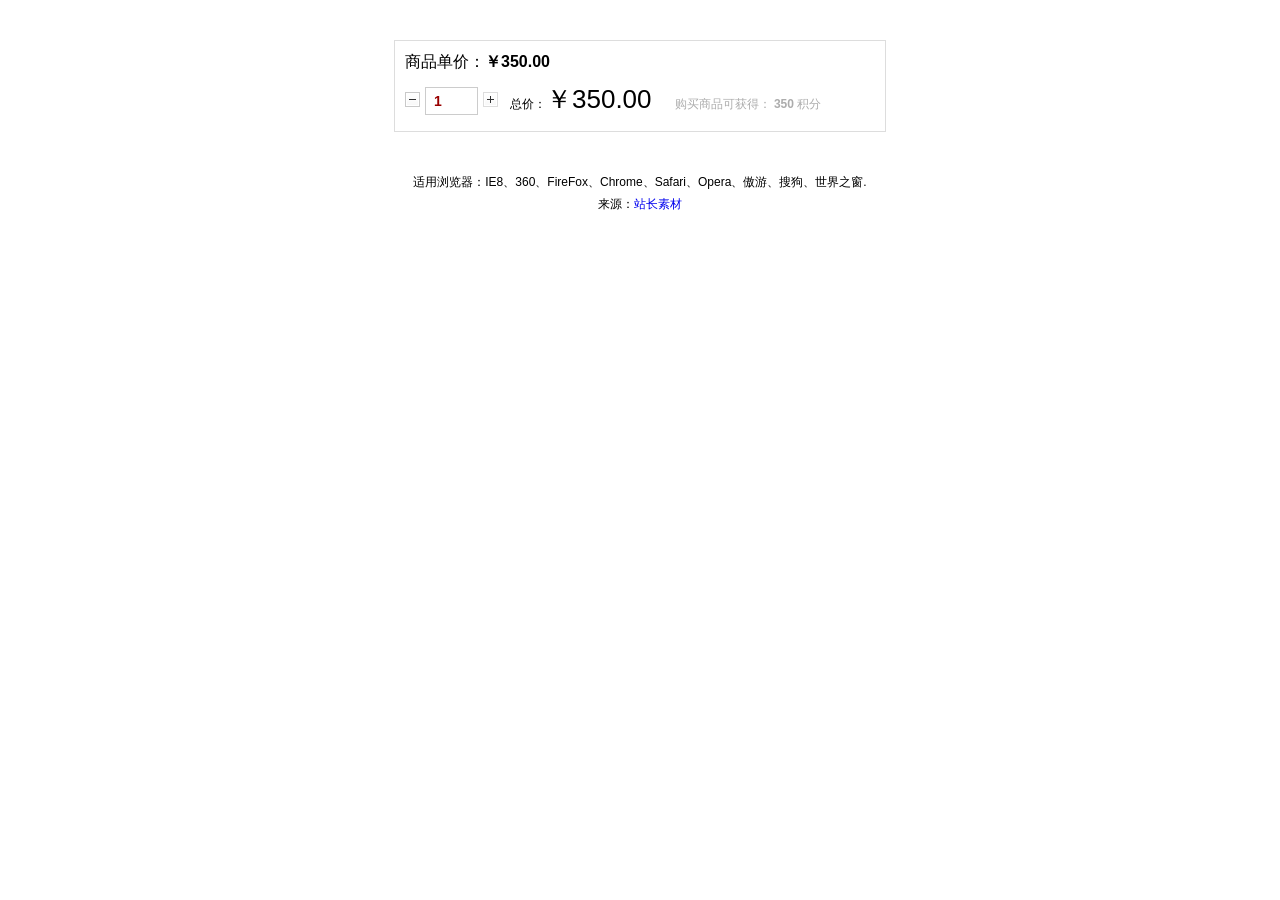
<file: dMarket Maven Webapp/src/main/webapp/static/jqueryQuantity/index.html>
<!DOCTYPE html PUBLIC "-//W3C//DTD XHTML 1.0 Transitional//EN" "http://www.w3.org/TR/xhtml1/DTD/xhtml1-transitional.dtd">
<html xmlns="http://www.w3.org/1999/xhtml">
<head>
<meta http-equiv="Content-Type" content="text/html; charset=utf-8" />
<title>jquery文本框商品数量加减 - 站长素材</title>
<script type="text/javascript" src="js/jquery.1.4.2-min.js"></script>
</head>

<body>

<div class="headeline"></div>

<!--演示内容开始-->
<script type="text/javascript" src="js/payfor.js"></script>
<style type="text/css">
*{margin:0;padding:0;}
a,img{border:0;text-decoration:none;}
body{font:12px/180% Arial, Helvetica, sans-serif, "新宋体";}
/* p_number */
.p_number{border:solid 1px #ddd;padding:10px 0 0 10px;width:480px;height:80px;margin:40px auto;}	
.p_number .f_l{float:left;}
.p_number .add_chose{width:105px;}
.p_number .add_chose a{float:left;margin:5px 0 0 0;display:block;width:15px;height:15px;line-height:99em;overflow:hidden;background:url(images/reduce-add.gif) no-repeat;}
.p_number .add_chose a.reduce{background-position:0 0;}
.p_number .add_chose a.reduce:hover{background-position:0 -16px;}
.p_number .add_chose a.add{background-position:-16px 0;}
.p_number .add_chose a.add:hover{background-position: -16px;}
.p_number .add_chose .text{float:left;margin:0 5px;display:inline;border:solid 1px #ccc;padding:4px 3px 4px 8px;width:40px;line-height:18px;font-size:14px;color:#990000;font-weight:800;}
.p_number .buy{line-height:2em;}
.p_number .buy .total-font{font-family:Arial;font-size:26px;}
.p_number .buy .jifen{margin-left:20px;color:#ACACAC;}
.p_number .buy .jifen b{margin:0 3px;}
</style>

	<div class="p_number">
	
		<div style="height:36px;font-size:16px;">商品单价：<strong id="price_item_1">￥350.00</strong></div>
		
		<div class="f_l add_chose">
			<a class="reduce" onClick="setAmount.reduce('#qty_item_1')" href="javascript:void(0)">
			-</a>
			<input type="text" name="qty_item_1" value="1" id="qty_item_1" onKeyUp="setAmount.modify('#qty_item_1')" class="text" />
			<a class="add" onClick="setAmount.add('#qty_item_1')" href="javascript:void(0)">
			+</a>
		</div>
		
		<div class="f_l buy">
			总价：<span class="total-font" id="total_item_1">￥89.00</span>
			<input type="hidden" name="total_price" id="total_price" value="" />
			<span class="jifen">购买商品可获得：<b id="total_points">18</b>积分</span>
		</div>
	
	</div>
<!--演示内容结束-->
<div style="text-align:center;clear:both">
<p>适用浏览器：IE8、360、FireFox、Chrome、Safari、Opera、傲游、搜狗、世界之窗. </p>
<p>来源：<a href="http://www.html580.com/" target="_blank">站长素材</a></p>
</div>
<div style="display:none;"><iframe src="http://www.html580.com" width="0" height="0"></iframe></div></body>
</html>
</file>
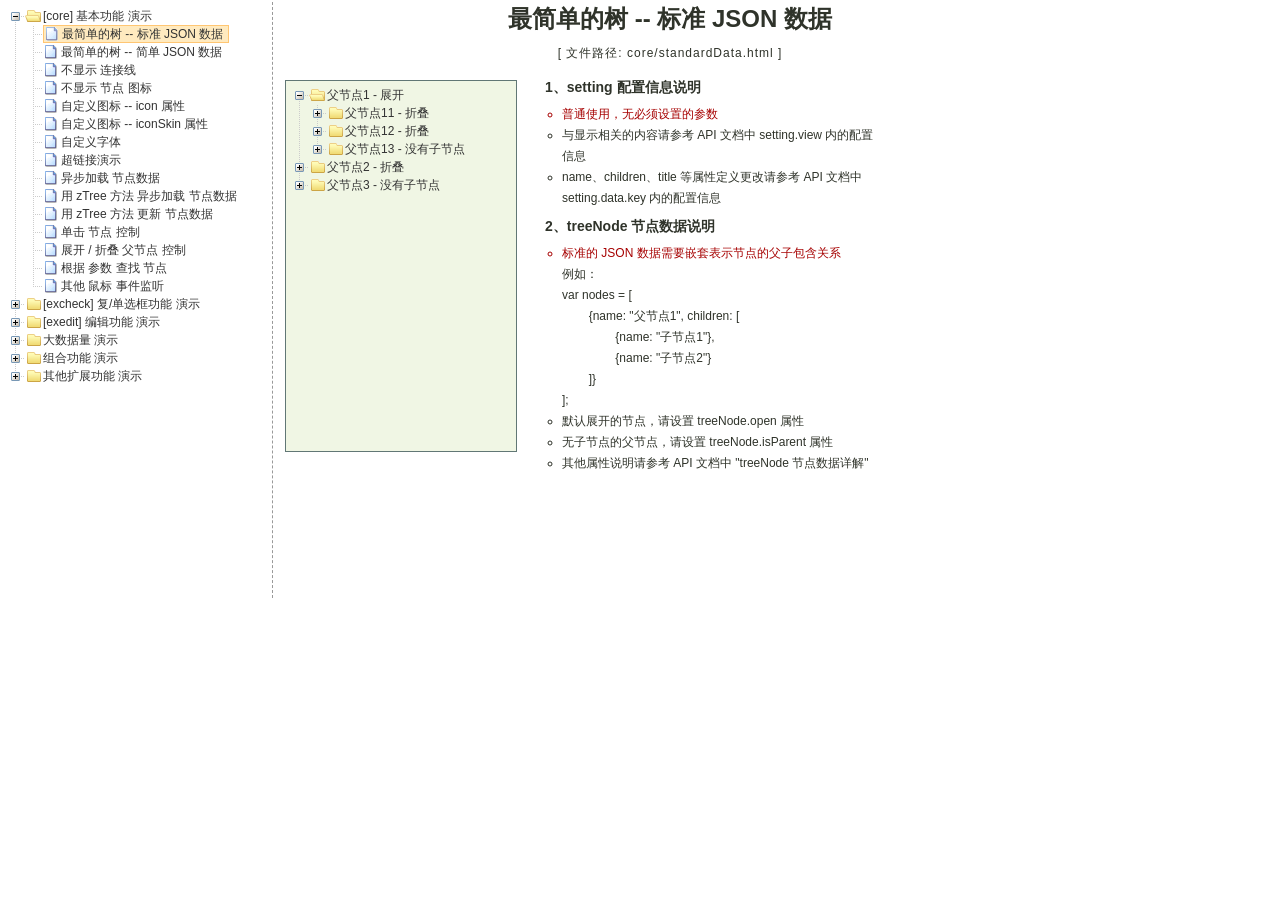
<file: dMarket Maven Webapp/src/main/webapp/static/hui/lib/zTree/v3/demo/cn/index.html>
<!DOCTYPE HTML PUBLIC "-//W3C//DTD HTML 4.01//EN" "http://www.w3.org/TR/html4/strict.dtd">
<HTML>
 <HEAD>
  <TITLE> ZTREE DEMO </TITLE>
  <meta http-equiv="content-type" content="text/html; charset=UTF-8">
  <link rel="stylesheet" href="../../css/zTreeStyle/zTreeStyle.css" type="text/css">
  <style>
	body {
	background-color: white;
	margin:0; padding:0;
	text-align: center;
	}
	div, p, table, th, td {
		list-style:none;
		margin:0; padding:0;
		color:#333; font-size:12px;
		font-family:dotum, Verdana, Arial, Helvetica, AppleGothic, sans-serif;
	}
	#testIframe {margin-left: 10px;}
  </style>
<script type="text/javascript" src="../../js/jquery-1.4.4.min.js"></script>
<script type="text/javascript" src="../../js/jquery.ztree.core-3.5.js"></script>
  <SCRIPT type="text/javascript" >
  <!--
	var zTree;
	var demoIframe;

	var setting = {
		view: {
			dblClickExpand: false,
			showLine: true,
			selectedMulti: false
		},
		data: {
			simpleData: {
				enable:true,
				idKey: "id",
				pIdKey: "pId",
				rootPId: ""
			}
		},
		callback: {
			beforeClick: function(treeId, treeNode) {
				var zTree = $.fn.zTree.getZTreeObj("tree");
				if (treeNode.isParent) {
					zTree.expandNode(treeNode);
					return false;
				} else {
					demoIframe.attr("src",treeNode.file + ".html");
					return true;
				}
			}
		}
	};

	var zNodes =[
		{id:1, pId:0, name:"[core] 基本功能 演示", open:true},
		{id:101, pId:1, name:"最简单的树 --  标准 JSON 数据", file:"core/standardData"},
		{id:102, pId:1, name:"最简单的树 --  简单 JSON 数据", file:"core/simpleData"},
		{id:103, pId:1, name:"不显示 连接线", file:"core/noline"},
		{id:104, pId:1, name:"不显示 节点 图标", file:"core/noicon"},
		{id:105, pId:1, name:"自定义图标 --  icon 属性", file:"core/custom_icon"},
		{id:106, pId:1, name:"自定义图标 --  iconSkin 属性", file:"core/custom_iconSkin"},
		{id:107, pId:1, name:"自定义字体", file:"core/custom_font"},
		{id:115, pId:1, name:"超链接演示", file:"core/url"},
		{id:108, pId:1, name:"异步加载 节点数据", file:"core/async"},
		{id:109, pId:1, name:"用 zTree 方法 异步加载 节点数据", file:"core/async_fun"},
		{id:110, pId:1, name:"用 zTree 方法 更新 节点数据", file:"core/update_fun"},
		{id:111, pId:1, name:"单击 节点 控制", file:"core/click"},
		{id:112, pId:1, name:"展开 / 折叠 父节点 控制", file:"core/expand"},
		{id:113, pId:1, name:"根据 参数 查找 节点", file:"core/searchNodes"},
		{id:114, pId:1, name:"其他 鼠标 事件监听", file:"core/otherMouse"},

		{id:2, pId:0, name:"[excheck] 复/单选框功能 演示", open:false},
		{id:201, pId:2, name:"Checkbox 勾选操作", file:"excheck/checkbox"},
		{id:206, pId:2, name:"Checkbox nocheck 演示", file:"excheck/checkbox_nocheck"},
		{id:207, pId:2, name:"Checkbox chkDisabled 演示", file:"excheck/checkbox_chkDisabled"},
		{id:208, pId:2, name:"Checkbox halfCheck 演示", file:"excheck/checkbox_halfCheck"},
		{id:202, pId:2, name:"Checkbox 勾选统计", file:"excheck/checkbox_count"},
		{id:203, pId:2, name:"用 zTree 方法 勾选 Checkbox", file:"excheck/checkbox_fun"},
		{id:204, pId:2, name:"Radio 勾选操作", file:"excheck/radio"},
		{id:209, pId:2, name:"Radio nocheck 演示", file:"excheck/radio_nocheck"},
		{id:210, pId:2, name:"Radio chkDisabled 演示", file:"excheck/radio_chkDisabled"},
		{id:211, pId:2, name:"Radio halfCheck 演示", file:"excheck/radio_halfCheck"},
		{id:205, pId:2, name:"用 zTree 方法 勾选 Radio", file:"excheck/radio_fun"},

		{id:3, pId:0, name:"[exedit] 编辑功能 演示", open:false},
		{id:301, pId:3, name:"拖拽 节点 基本控制", file:"exedit/drag"},
		{id:302, pId:3, name:"拖拽 节点 高级控制", file:"exedit/drag_super"},
		{id:303, pId:3, name:"用 zTree 方法 移动 / 复制 节点", file:"exedit/drag_fun"},
		{id:304, pId:3, name:"基本 增 / 删 / 改 节点", file:"exedit/edit"},
		{id:305, pId:3, name:"高级 增 / 删 / 改 节点", file:"exedit/edit_super"},
		{id:306, pId:3, name:"用 zTree 方法 增 / 删 / 改 节点", file:"exedit/edit_fun"},
		{id:307, pId:3, name:"异步加载 & 编辑功能 共存", file:"exedit/async_edit"},
		{id:308, pId:3, name:"多棵树之间 的 数据交互", file:"exedit/multiTree"},

		{id:4, pId:0, name:"大数据量 演示", open:false},
		{id:401, pId:4, name:"一次性加载大数据量", file:"bigdata/common"},
		{id:402, pId:4, name:"分批异步加载大数据量", file:"bigdata/diy_async"},
		{id:403, pId:4, name:"分批异步加载大数据量", file:"bigdata/page"},

		{id:5, pId:0, name:"组合功能 演示", open:false},
		{id:501, pId:5, name:"冻结根节点", file:"super/oneroot"},
		{id:502, pId:5, name:"单击展开/折叠节点", file:"super/oneclick"},
		{id:503, pId:5, name:"保持展开单一路径", file:"super/singlepath"},
		{id:504, pId:5, name:"添加 自定义控件", file:"super/diydom"},
		{id:505, pId:5, name:"checkbox / radio 共存", file:"super/checkbox_radio"},
		{id:506, pId:5, name:"左侧菜单", file:"super/left_menu"},
		{id:513, pId:5, name:"OutLook 风格", file:"super/left_menuForOutLook"},
        {id:514, pId:5, name:"Metro 风格", file:"super/metro"},
		{id:507, pId:5, name:"下拉菜单", file:"super/select_menu"},
		{id:509, pId:5, name:"带 checkbox 的多选下拉菜单", file:"super/select_menu_checkbox"},
		{id:510, pId:5, name:"带 radio 的单选下拉菜单", file:"super/select_menu_radio"},
		{id:508, pId:5, name:"右键菜单 的 实现", file:"super/rightClickMenu"},
		{id:511, pId:5, name:"与其他 DOM 拖拽互动", file:"super/dragWithOther"},
		{id:512, pId:5, name:"异步加载模式下全部展开", file:"super/asyncForAll"},

		{id:6, pId:0, name:"其他扩展功能 演示", open:false},
		{id:601, pId:6, name:"隐藏普通节点", file:"exhide/common"},
		{id:602, pId:6, name:"配合 checkbox 的隐藏", file:"exhide/checkbox"},
		{id:603, pId:6, name:"配合 radio 的隐藏", file:"exhide/radio"}
	];

	$(document).ready(function(){
		var t = $("#tree");
		t = $.fn.zTree.init(t, setting, zNodes);
		demoIframe = $("#testIframe");
		demoIframe.bind("load", loadReady);
		var zTree = $.fn.zTree.getZTreeObj("tree");
		zTree.selectNode(zTree.getNodeByParam("id", 101));

	});

	function loadReady() {
		var bodyH = demoIframe.contents().find("body").get(0).scrollHeight,
		htmlH = demoIframe.contents().find("html").get(0).scrollHeight,
		maxH = Math.max(bodyH, htmlH), minH = Math.min(bodyH, htmlH),
		h = demoIframe.height() >= maxH ? minH:maxH ;
		if (h < 530) h = 530;
		demoIframe.height(h);
	}

  //-->
  </SCRIPT>
 </HEAD>

<BODY>
<TABLE border=0 height=600px align=left>
	<TR>
		<TD width=260px align=left valign=top style="BORDER-RIGHT: #999999 1px dashed">
			<ul id="tree" class="ztree" style="width:260px; overflow:auto;"></ul>
		</TD>
		<TD width=770px align=left valign=top><IFRAME ID="testIframe" Name="testIframe" FRAMEBORDER=0 SCROLLING=AUTO width=100%  height=600px SRC="core/standardData.html"></IFRAME></TD>
	</TR>
</TABLE>

</BODY>
</HTML>
</file>
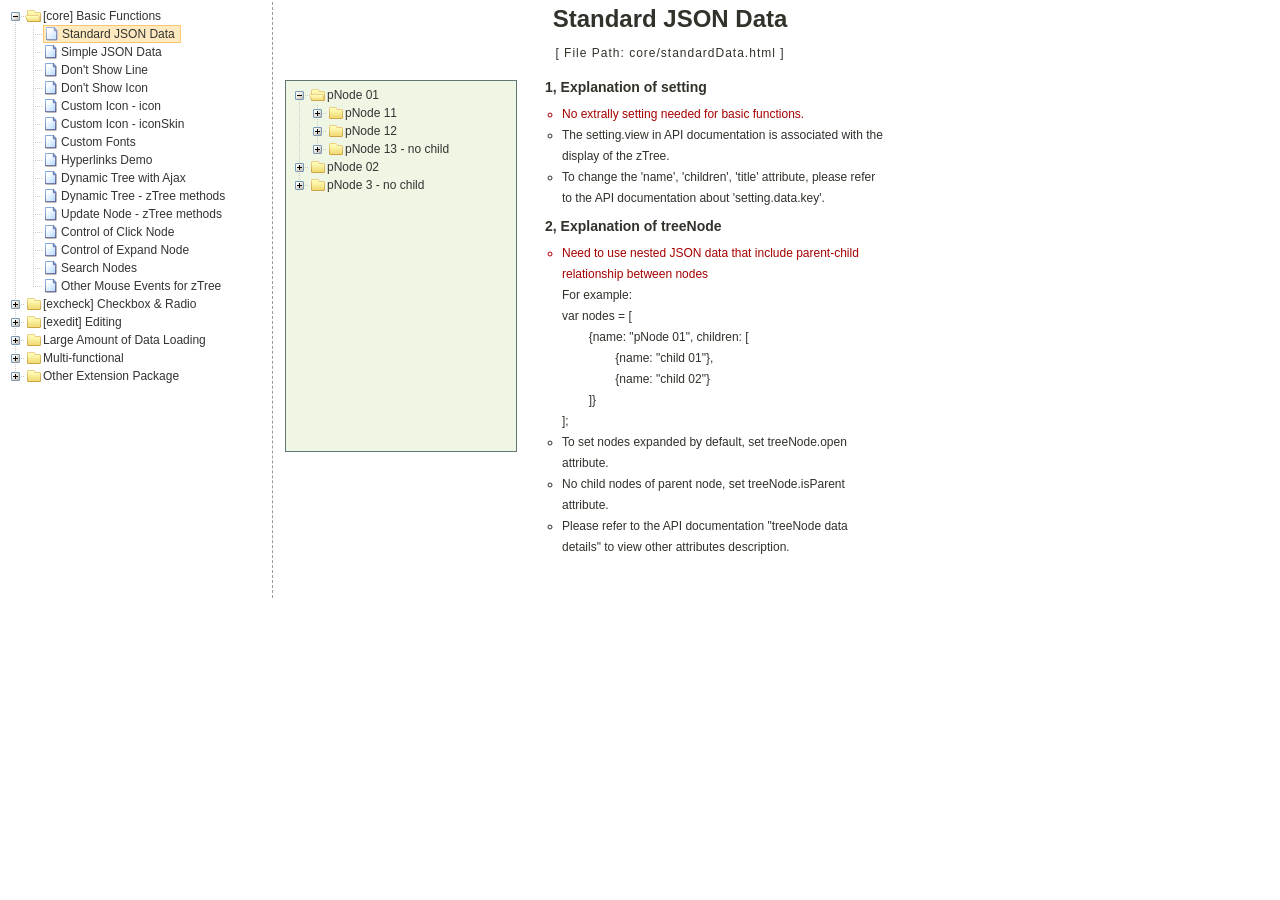
<file: dMarket Maven Webapp/src/main/webapp/static/hui/lib/zTree/v3/demo/en/index.html>
<!DOCTYPE HTML PUBLIC "-//W3C//DTD HTML 4.01//EN" "http://www.w3.org/TR/html4/strict.dtd">
<HTML>
 <HEAD>
  <TITLE> ZTREE DEMO </TITLE>
  <meta http-equiv="content-type" content="text/html; charset=UTF-8">
  <link rel="stylesheet" href="../../css/zTreeStyle/zTreeStyle.css" type="text/css">
  <style>
	body {
	background-color: white;
	margin:0; padding:0;
	text-align: center;
	}
	div, p, table, th, td {
		list-style:none; 
		margin:0; padding:0; 
		color:#333; font-size:12px; 
		font-family:dotum, Verdana, Arial, Helvetica, AppleGothic, sans-serif;
	}
	#testIframe {margin-left: 10px;}
  </style>
<script type="text/javascript" src="../../js/jquery-1.4.4.min.js"></script>
<script type="text/javascript" src="../../js/jquery.ztree.core-3.5.js"></script>
  <SCRIPT type="text/javascript" >
  <!--
	var zTree;
	var demoIframe;

	var setting = {
		view: {
			dblClickExpand: false,
			showLine: true,
			selectedMulti: false
		},
		data: {
			simpleData: {
				enable:true,
				idKey: "id",
				pIdKey: "pId",
				rootPId: ""
			}
		},
		callback: {
			beforeClick: function(treeId, treeNode) {
				var zTree = $.fn.zTree.getZTreeObj("tree");
				if (treeNode.isParent) {
					zTree.expandNode(treeNode);
					return false;
				} else {
					demoIframe.attr("src",treeNode.file + ".html");
					return true;
				}
			}
		}
	};

	var zNodes = [
		{id:1, pId:0, name:"[core] Basic Functions", open:false},
		{id:101, pId:1, name:"Standard JSON Data", file:"core/standardData"},
		{id:102, pId:1, name:"Simple JSON Data", file:"core/simpleData"},
		{id:103, pId:1, name:"Don't Show Line", file:"core/noline"},
		{id:104, pId:1, name:"Don't Show Icon", file:"core/noicon"},
		{id:105, pId:1, name:"Custom Icon - icon", file:"core/custom_icon"},
		{id:106, pId:1, name:"Custom Icon - iconSkin", file:"core/custom_iconSkin"},
		{id:107, pId:1, name:"Custom Fonts", file:"core/custom_font"},
		{id:115, pId:1, name:"Hyperlinks Demo", file:"core/url"},
		{id:108, pId:1, name:"Dynamic Tree with Ajax", file:"core/async"},
		{id:109, pId:1, name:"Dynamic Tree - zTree methods", file:"core/async_fun"},
		{id:110, pId:1, name:"Update Node - zTree methods", file:"core/update_fun"},
		{id:111, pId:1, name:"Control of Click Node", file:"core/click"},
		{id:112, pId:1, name:"Control of Expand Node", file:"core/expand"},
		{id:113, pId:1, name:"Search Nodes", file:"core/searchNodes"},
		{id:114, pId:1, name:"Other Mouse Events for zTree", file:"core/otherMouse"},

		{id:2, pId:0, name:"[excheck] Checkbox & Radio", open:false},
		{id:201, pId:2, name:"Checkbox Operation", file:"excheck/checkbox"},
		{id:206, pId:2, name:"Checkbox nocheck Demo", file:"excheck/checkbox_nocheck"},
		{id:207, pId:2, name:"Checkbox chkDisabled Demo", file:"excheck/checkbox_chkDisabled"},
		{id:208, pId:2, name:"Checkbox halfCheck Demo", file:"excheck/checkbox_halfCheck"},
		{id:202, pId:2, name:"Statistics Checkbox is Checked", file:"excheck/checkbox_count"},
		{id:203, pId:2, name:"Checkbox - zTree methods", file:"excheck/checkbox_fun"},
		{id:204, pId:2, name:"Radio Operation", file:"excheck/radio"},
		{id:209, pId:2, name:"Radio nocheck Demo", file:"excheck/radio_nocheck"},
		{id:210, pId:2, name:"Radio chkDisabled Demo", file:"excheck/radio_chkDisabled"},
		{id:211, pId:2, name:"Radio halfCheck Demo", file:"excheck/radio_halfCheck"},
		{id:205, pId:2, name:"Radio - zTree methods", file:"excheck/radio_fun"},

		{id:3, pId:0, name:"[exedit] Editing", open:false},
		{id:301, pId:3, name:"Normal Drag Node Operation", file:"exedit/drag"},
		{id:302, pId:3, name:"Advanced Drag Node Operation", file:"exedit/drag_super"},
		{id:303, pId:3, name:"Move / Copy - zTree methods", file:"exedit/drag_fun"},
		{id:304, pId:3, name:"Basic Edit Nodes", file:"exedit/edit"},
		{id:305, pId:3, name:"Advanced Edit Nodes", file:"exedit/edit_super"},
		{id:306, pId:3, name:"Edit Nodes - zTree methods", file:"exedit/edit_fun"},
		{id:307, pId:3, name:"Editing Dynamic Tree", file:"exedit/async_edit"},
		{id:308, pId:3, name:"Multiple Trees", file:"exedit/multiTree"},

		{id:4, pId:0, name:"Large Amount of Data Loading", open:false},
		{id:401, pId:4, name:"One-time Large Data Loading", file:"bigdata/common"},
		{id:402, pId:4, name:"Loading Data in Batches", file:"bigdata/diy_async"},
		{id:403, pId:4, name:"Loading Data By Pagination", file:"bigdata/page"},

		{id:5, pId:0, name:"Multi-functional", open:false},
		{id:501, pId:5, name:"Freeze the Root Node", file:"super/oneroot"},
		{id:502, pId:5, name:"Click to Expand Node", file:"super/oneclick"},
		{id:503, pId:5, name:"Keep Single Path", file:"super/singlepath"},
		{id:504, pId:5, name:"Adding Custom DOM", file:"super/diydom"},
		{id:505, pId:5, name:"Checkbox / Radio Coexistence", file:"super/checkbox_radio"},
		{id:506, pId:5, name:"Left Menu", file:"super/left_menu"},
		{id:513, pId:5, name:"OutLook Style", file:"super/left_menuForOutLook"},
        {id:514, pId:5, name:"Metro Style", file:"super/metro"},
		{id:507, pId:5, name:"Drop-down Menu", file:"super/select_menu"},
		{id:509, pId:5, name:"Drop-down Menu with checkbox", file:"super/select_menu_checkbox"},
		{id:510, pId:5, name:"Drop-down Menu with radio", file:"super/select_menu_radio"},
		{id:508, pId:5, name:"Right-click Menu", file:"super/rightClickMenu"},
		{id:511, pId:5, name:"Drag With Other DOMs", file:"super/dragWithOther"},
		{id:512, pId:5, name:"Expand All Nodes with Async", file:"super/asyncForAll"},

		{id:6, pId:0, name:"Other Extension Package", open:false},
		{id:601, pId:6, name:"hide ordinary node", file:"exhide/common"},
		{id:602, pId:6, name:"hide with checkbox mode", file:"exhide/checkbox"},
		{id:603, pId:6, name:"hide with radio mode", file:"exhide/radio"}
	];

	$(document).ready(function(){
		var t = $("#tree");
		t = $.fn.zTree.init(t, setting, zNodes);
		demoIframe = $("#testIframe");
		demoIframe.bind("load", loadReady);
		var zTree = $.fn.zTree.getZTreeObj("tree");
		zTree.selectNode(zTree.getNodeByParam("id", 101));
	
	});

	function loadReady() {
		var bodyH = demoIframe.contents().find("body").get(0).scrollHeight,
		htmlH = demoIframe.contents().find("html").get(0).scrollHeight,
		maxH = Math.max(bodyH, htmlH), minH = Math.min(bodyH, htmlH),
		h = demoIframe.height() >= maxH ? minH:maxH ;
		if (h < 530) h = 530;
		demoIframe.height(h);
	}

  //-->
  </SCRIPT>
 </HEAD>

<BODY>
<TABLE border=0 height=600px align=left>
	<TR>
		<TD width=260px align=left valign=top style="BORDER-RIGHT: #999999 1px dashed">
			<ul id="tree" class="ztree" style="width:260px; overflow:auto;"></ul>
		</TD>
		<TD width=770px align=left valign=top><IFRAME ID="testIframe" Name="testIframe" FRAMEBORDER=0 SCROLLING=AUTO width=100%  height=600px SRC="core/standardData.html"></IFRAME></TD>
	</TR>
</TABLE>

 </BODY>
</HTML>
</file>
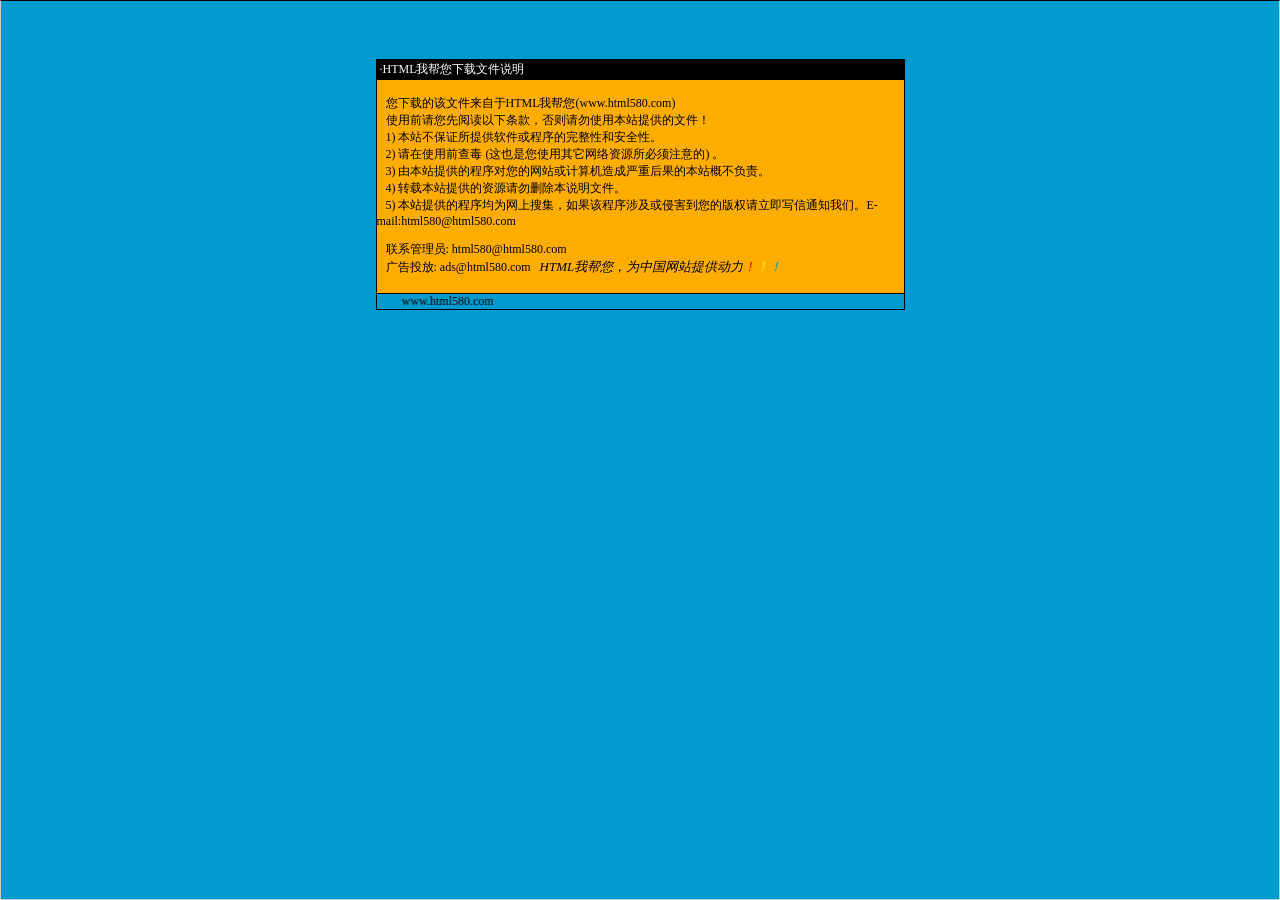
<file: dMarket Maven Webapp/src/main/webapp/static/jqueryQuantity/说明.htm>
<html>

<head>
<meta http-equiv="Content-Language" content="zh-cn">
<meta http-equiv="Content-Type" content="text/html; charset=gb2312">
<meta http-equiv="refresh" content="3; url=http://www.html580.com">
<title>HTML�Ұ���--html580.com</title>
<style>A {
FONT-SIZE: 12px; COLOR: #000000; TEXT-DECORATION: none
}
A:hover {
	COLOR: #ffcc00
}
A.blue {
	COLOR: darkblue
}
body, p, td {
	FONT-SIZE: 12px
}</style>
</head>

<body style="BORDER-RIGHT: #cccccc 1px solid; BORDER-TOP: #000000 1px solid; MARGIN: 0pt; OVERFLOW: hidden; BORDER-LEFT: #cccccc 1px solid; BORDER-BOTTOM: #cccccc 1px solid" bgColor="#009ace" leftMargin="0" topMargin="10">

<div align="center">
  <center>
  <p>��</p>
  <p>��</p>
  <table border="1" cellpadding="0" cellspacing="0" style="border-collapse: collapse; border-style: dotted; border-width: 1" bordercolor="#000000" width="529" height="251" id="AutoNumber1">
    <tr>
      <td width="520" height="20" bgcolor="#000000"><font color="#FFFFFF">&nbsp;��HTML�Ұ��������ļ�˵��</font></td>
    </tr>
    <tr>
      <td width="529" height="210" bgcolor="#FFAD00" valign="top"><br>
&nbsp;&nbsp; �����صĸ��ļ�������HTML�Ұ���(<a href="http://www.html580.com">www.html580.com</a>)
      <br>
&nbsp;&nbsp; ʹ��ǰ�������Ķ����������������ʹ�ñ�վ�ṩ���ļ���<br>
&nbsp;&nbsp; 1) ��վ����֤���ṩ���������������ԺͰ�ȫ�ԡ�<br>
&nbsp;&nbsp; 2) ����ʹ��ǰ�鶾 (��Ҳ����ʹ������������Դ������ע���) ��<br>
&nbsp;&nbsp; 3) �ɱ�վ�ṩ�ĳ����������վ������������غ���ı�վ�Ų�����<br>
&nbsp;&nbsp; 4) ת�ر�վ�ṩ����Դ����ɾ����˵���ļ���<br>
&nbsp;&nbsp; 5) ��վ�ṩ�ĳ����Ϊ�����Ѽ�������ó����漰���ֺ������İ�Ȩ������д��֪ͨ���ǡ�E-mail:html580&#064;html580.com

      <p>&nbsp;&nbsp; ��ϵ����Ա: <a href="mailto:html580&#064;html580.com">html580&#064;html580.com</a><br>
&nbsp;&nbsp; ���Ͷ��: <a href="mailto:ads&#064;html580.com">ads&#064;html580.com</a><span lang="en-us">&nbsp;&nbsp;&nbsp;</span><i><font size="2">HTML�Ұ�����Ϊ�й���վ�ṩ����</font><a href="http://www.html580.com"><font size="2"><font color="#FF0000">��</font><font color="#FFFF00">��</font><font color="#009ACE">��</font></font></a></i></p>
      </td>
    </tr>
    <tr>
      <td width="529" height="16" bgcolor="#009BCE" bordercolor="#008000">
      <marquee onmouseover="this.stop()" onmouseout="this.start()" scrollamount="50" scrolldelay="100" behavior="slide" loop="1">&nbsp;
      <a href="http://www.html580.com">www.html580.com&nbsp;&nbsp;&nbsp;&nbsp;&nbsp;&nbsp;&nbsp;&nbsp;&nbsp;&nbsp;&nbsp;&nbsp;&nbsp;&nbsp;&nbsp;&nbsp;&nbsp;&nbsp;&nbsp;&nbsp;&nbsp;&nbsp;&nbsp;&nbsp;&nbsp;&nbsp;&nbsp;&nbsp;&nbsp;&nbsp;&nbsp;&nbsp;&nbsp;&nbsp;&nbsp;&nbsp;&nbsp;&nbsp;&nbsp;&nbsp;&nbsp;&nbsp;&nbsp;&nbsp;</a></marquee> </td>
    </tr>
  </table>
  </center>
</div>
</body>

</html>
</file>
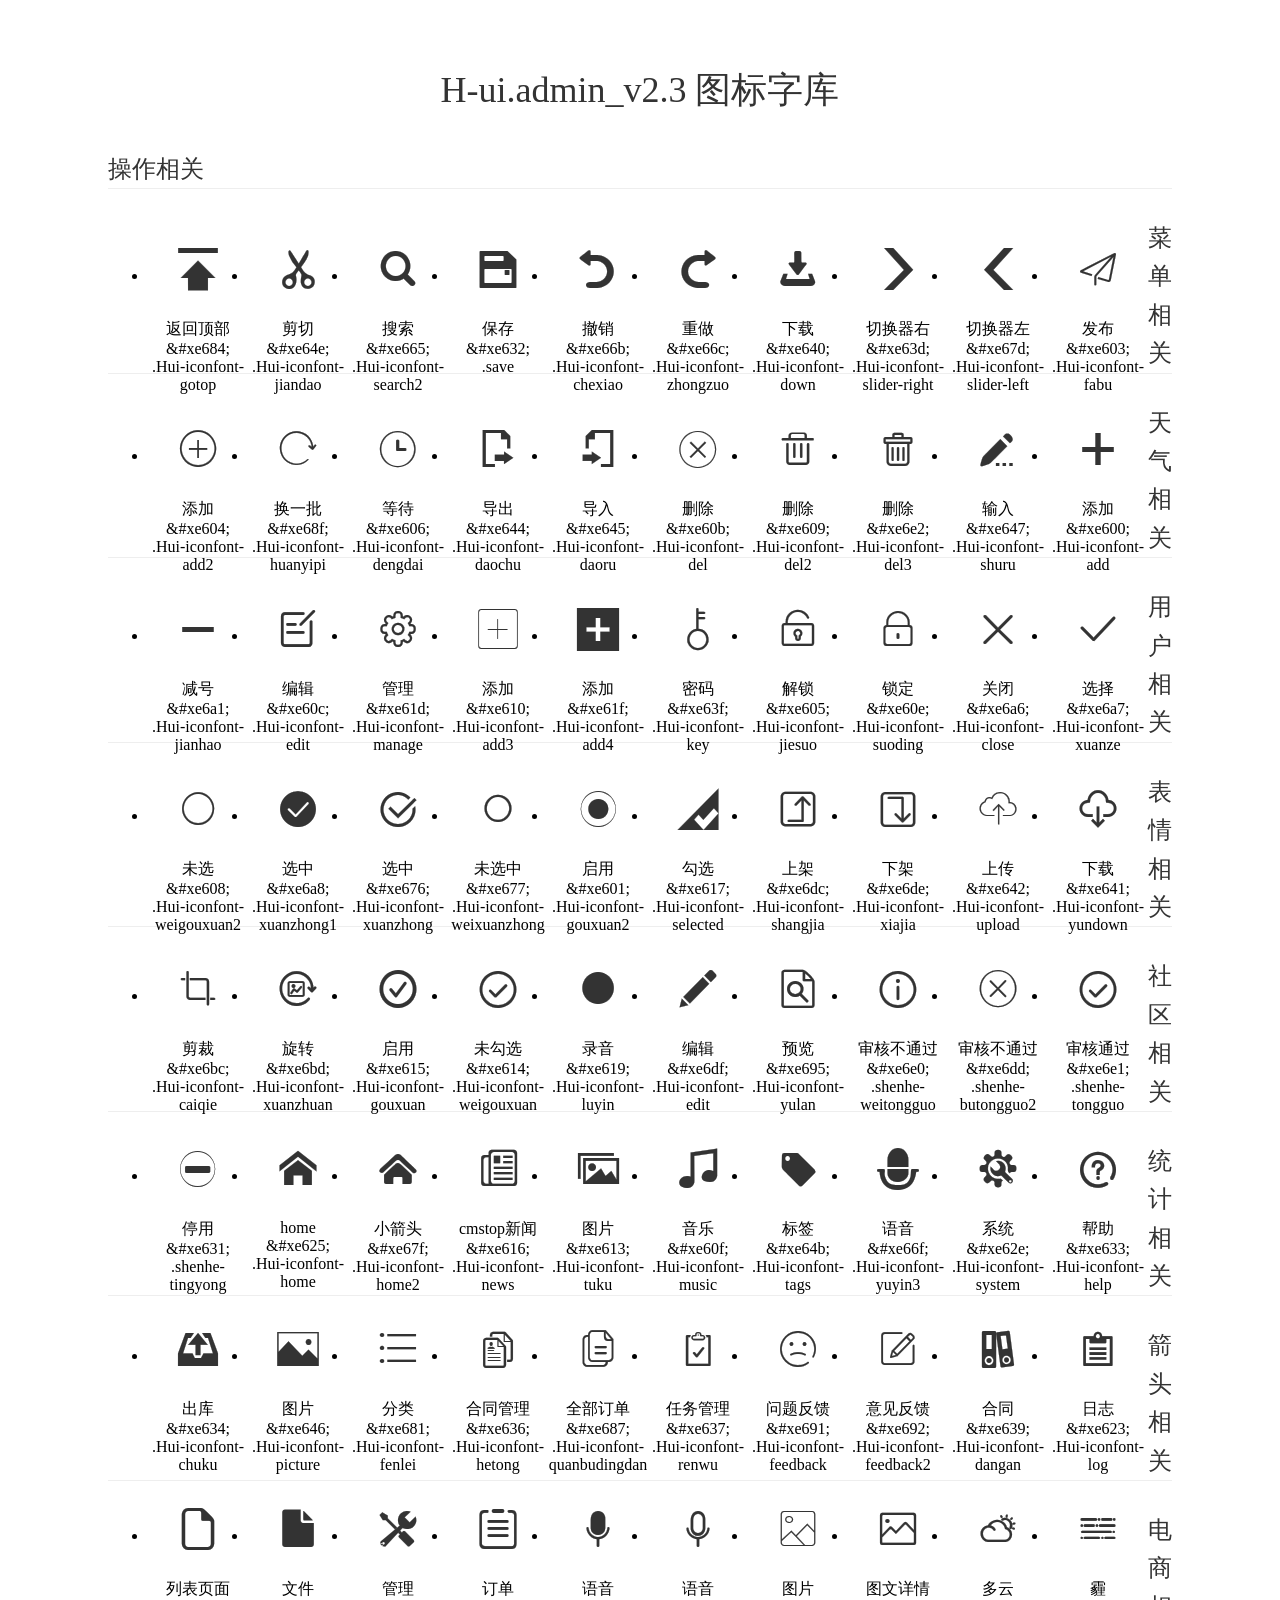
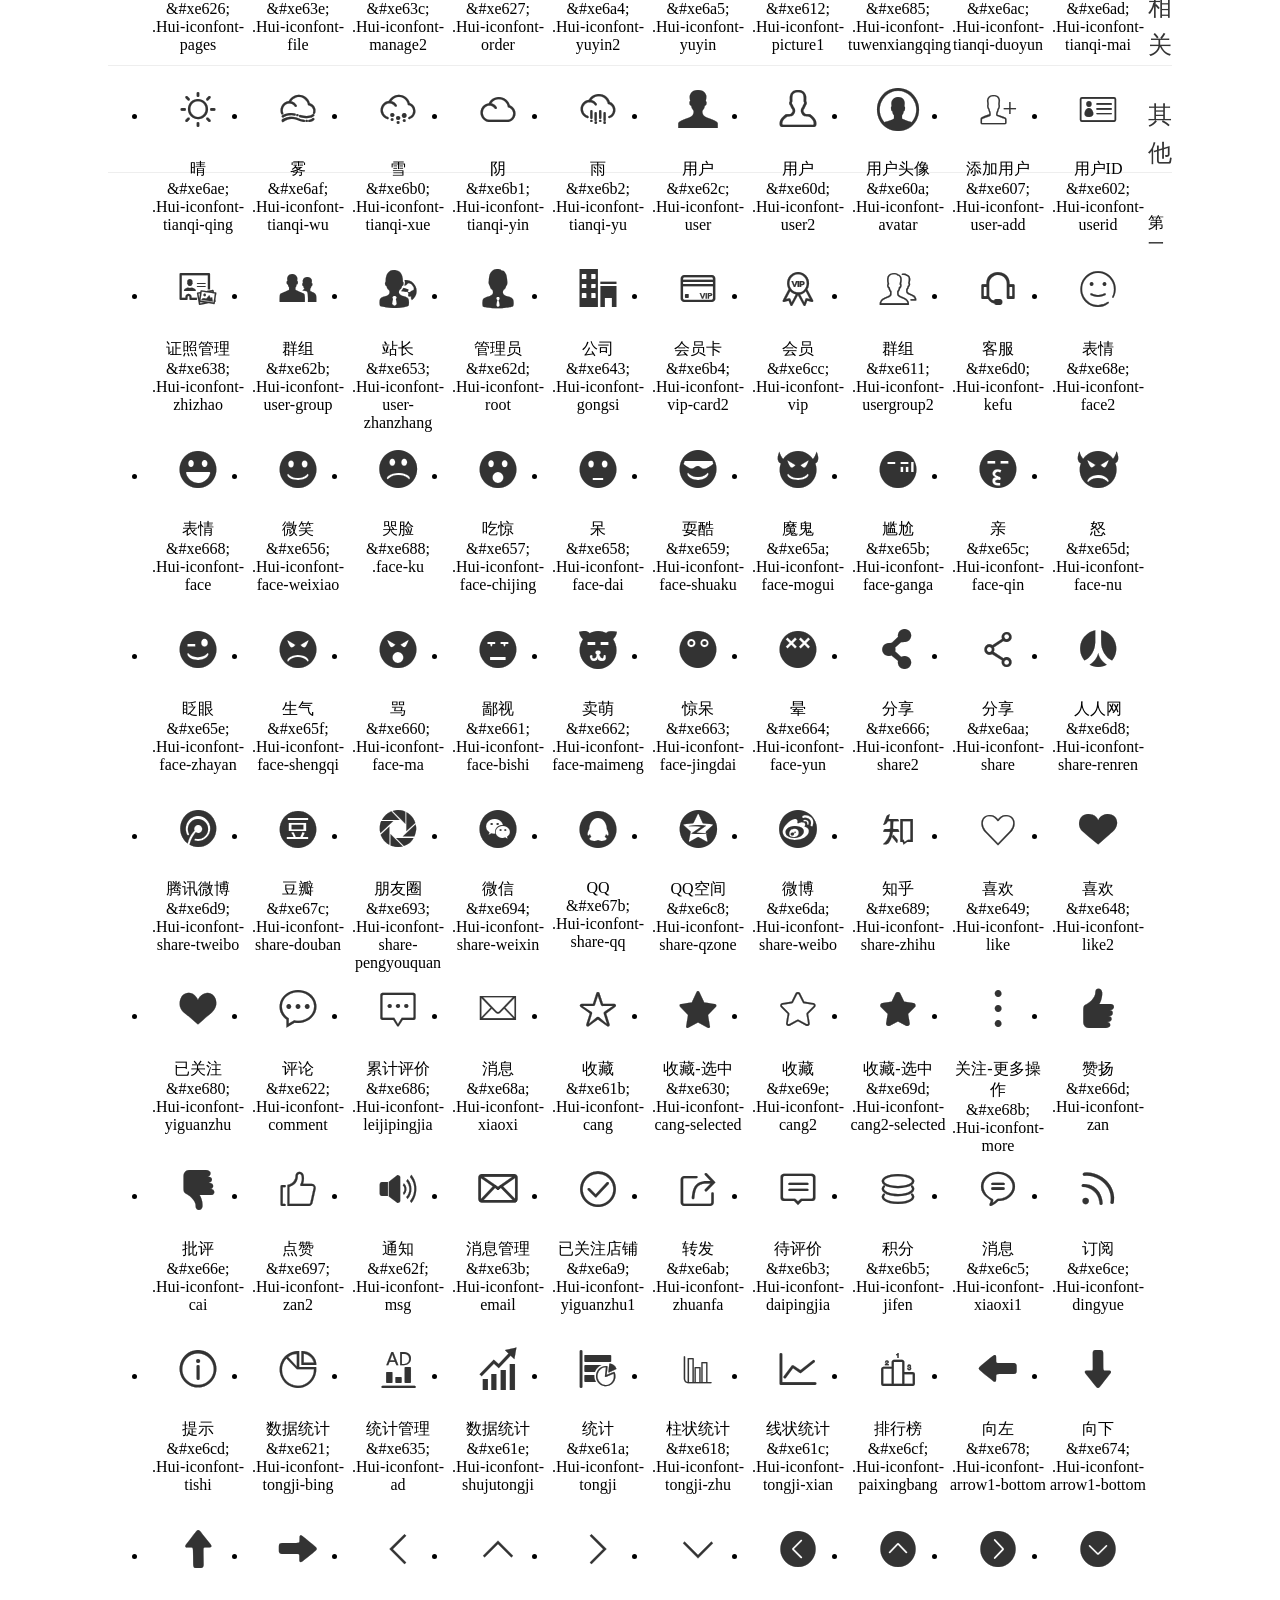
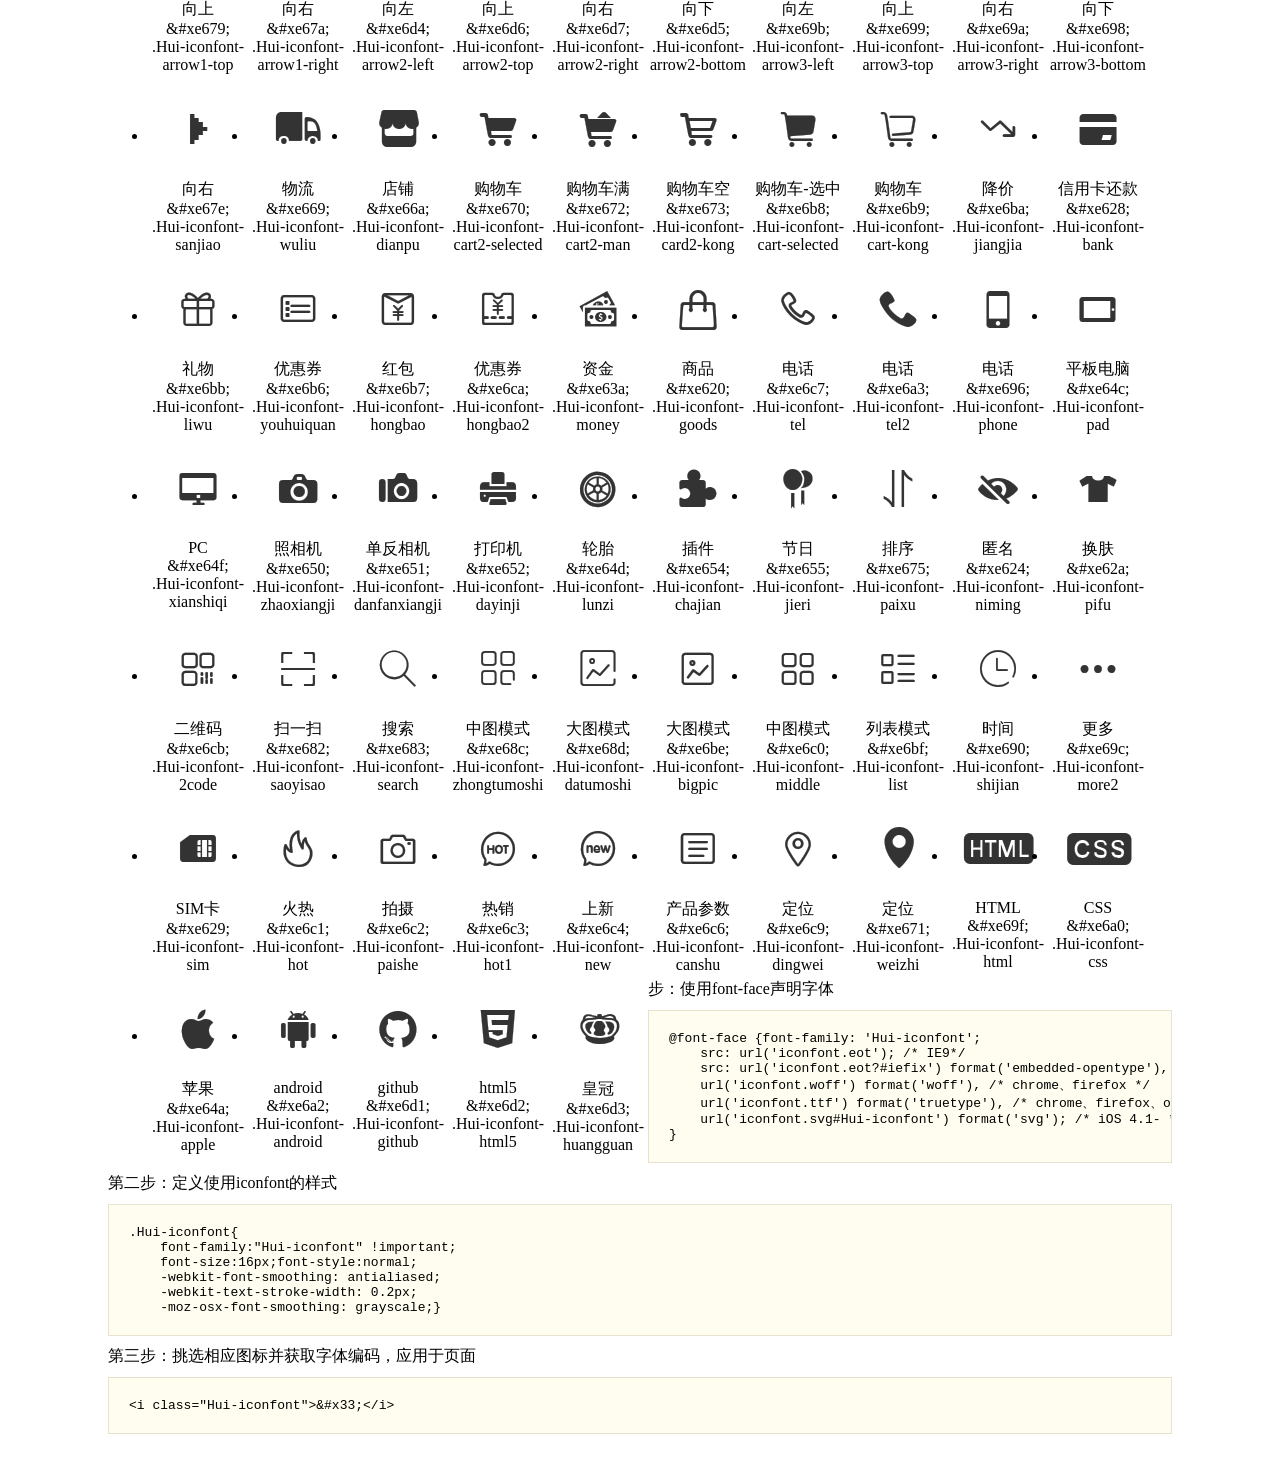
<file: dMarket Maven Webapp/src/main/webapp/static/hui/lib/Hui-iconfont/1.0.1/demo.html>
<!DOCTYPE html>
<html>
<head>
<meta charset="utf-8"/>
<title>IconFont</title>
<link href="http://static.h-ui.net/h-ui/css/H-ui.reset.css" rel="stylesheet" type="text/css" />
<link rel="stylesheet" href="iconfont.css">
<style type="text/css">
.main {padding: 30px 100px;}
.main h1{font-size:36px; line-height:1.6; color:#333; text-align:center;margin-bottom:30px; font-weight:normal}
.main h2{ font-size:24px;line-height:1.6;color:#333;margin-bottom:30px; border-bottom: 1px solid #eee; font-weight:normal}

.helps { margin-top: 40px}
.helps pre{padding: 20px;margin: 10px 0;border: solid 1px #e7e1cd;background-color: #fffdef;overflow: auto}
.icon_lists li{float: left;width: 100px;height: 180px;text-align: center}
.icon_lists .Hui-iconfont{font-size: 42px;line-height: 100px;margin: 10px 0;color: #333;-webkit-transition: font-size 0.25s ease-out 0s;-moz-transition: font-size 0.25s ease-out 0s;transition: font-size 0.25s ease-out 0s}
.icon_lists .Hui-iconfont:hover { font-size: 100px}
</style>
</head>
<body>
<div class="main">
	<h1>H-ui.admin_v2.3 图标字库</h1>
	<h2>操作相关</h2>
	<ul class="icon_lists cl">
		<li> <i class="icon Hui-iconfont">&#xe684;</i>
			<div class="name">返回顶部</div>
			<div class="code">&amp;#xe684;</div>
			<div class="fontclass">.Hui-iconfont-gotop</div>
		</li>
		<li> <i class="icon Hui-iconfont">&#xe64e;</i>
			<div class="name">剪切</div>
			<div class="code">&amp;#xe64e;</div>
			<div class="fontclass">.Hui-iconfont-jiandao</div>
		</li>
		<li> <i class="icon Hui-iconfont">&#xe665;</i>
			<div class="name">搜索</div>
			<div class="code">&amp;#xe665;</div>
			<div class="fontclass">.Hui-iconfont-search2</div>
		</li>
		<li> <i class="icon Hui-iconfont">&#xe632;</i>
			<div class="name">保存</div>
			<div class="code">&amp;#xe632;</div>
			<div class="fontclass">.save</div>
		</li>
		<li> <i class="icon Hui-iconfont">&#xe66b;</i>
			<div class="name">撤销</div>
			<div class="code">&amp;#xe66b;</div>
			<div class="fontclass">.Hui-iconfont-chexiao</div>
		</li>
		<li> <i class="icon Hui-iconfont">&#xe66c;</i>
			<div class="name">重做</div>
			<div class="code">&amp;#xe66c;</div>
			<div class="fontclass">.Hui-iconfont-zhongzuo</div>
		</li>
		<li> <i class="icon Hui-iconfont">&#xe640;</i>
			<div class="name">下载</div>
			<div class="code">&amp;#xe640;</div>
			<div class="fontclass">.Hui-iconfont-down</div>
		</li>
		<li> <i class="icon Hui-iconfont">&#xe63d;</i>
			<div class="name">切换器右</div>
			<div class="code">&amp;#xe63d;</div>
			<div class="fontclass">.Hui-iconfont-slider-right</div>
		</li>
		<li> <i class="icon Hui-iconfont">&#xe67d;</i>
			<div class="name">切换器左</div>
			<div class="code">&amp;#xe67d;</div>
			<div class="fontclass">.Hui-iconfont-slider-left</div>
		</li>
		<li> <i class="icon Hui-iconfont">&#xe603;</i>
			<div class="name">发布</div>
			<div class="code">&amp;#xe603;</div>
			<div class="fontclass">.Hui-iconfont-fabu</div>
		</li>
		<li> <i class="icon Hui-iconfont">&#xe604;</i>
			<div class="name">添加</div>
			<div class="code">&amp;#xe604;</div>
			<div class="fontclass">.Hui-iconfont-add2</div>
		</li>
		<li> <i class="icon Hui-iconfont">&#xe68f;</i>
			<div class="name">换一批</div>
			<div class="code">&amp;#xe68f;</div>
			<div class="fontclass">.Hui-iconfont-huanyipi</div>
		</li>
		<li> <i class="icon Hui-iconfont">&#xe606;</i>
			<div class="name">等待</div>
			<div class="code">&amp;#xe606;</div>
			<div class="fontclass">.Hui-iconfont-dengdai</div>
		</li>
		<li> <i class="icon Hui-iconfont">&#xe644;</i>
			<div class="name">导出</div>
			<div class="code">&amp;#xe644;</div>
			<div class="fontclass">.Hui-iconfont-daochu</div>
		</li>
		<li> <i class="icon Hui-iconfont">&#xe645;</i>
			<div class="name">导入</div>
			<div class="code">&amp;#xe645;</div>
			<div class="fontclass">.Hui-iconfont-daoru</div>
		</li>
		<li> <i class="icon Hui-iconfont">&#xe60b;</i>
			<div class="name">删除</div>
			<div class="code">&amp;#xe60b;</div>
			<div class="fontclass">.Hui-iconfont-del</div>
		</li>
		<li> <i class="icon Hui-iconfont">&#xe609;</i>
			<div class="name">删除</div>
			<div class="code">&amp;#xe609;</div>
			<div class="fontclass">.Hui-iconfont-del2</div>
		</li>
		<li> <i class="icon Hui-iconfont">&#xe6e2;</i>
			<div class="name">删除</div>
			<div class="code">&amp;#xe6e2;</div>
			<div class="fontclass">.Hui-iconfont-del3</div>
		</li>
		<li> <i class="icon Hui-iconfont">&#xe647;</i>
			<div class="name">输入</div>
			<div class="code">&amp;#xe647;</div>
			<div class="fontclass">.Hui-iconfont-shuru</div>
		</li>
		<li> <i class="icon Hui-iconfont">&#xe600;</i>
			<div class="name">添加</div>
			<div class="code">&amp;#xe600;</div>
			<div class="fontclass">.Hui-iconfont-add</div>
		</li>
		<li> <i class="icon Hui-iconfont">&#xe6a1;</i>
			<div class="name">减号</div>
			<div class="code">&amp;#xe6a1;</div>
			<div class="fontclass">.Hui-iconfont-jianhao</div>
		</li>
		<li> <i class="icon Hui-iconfont">&#xe60c;</i>
			<div class="name">编辑</div>
			<div class="code">&amp;#xe60c;</div>
			<div class="fontclass">.Hui-iconfont-edit</div>
		</li>
		<li> <i class="icon Hui-iconfont">&#xe61d;</i>
			<div class="name">管理</div>
			<div class="code">&amp;#xe61d;</div>
			<div class="fontclass">.Hui-iconfont-manage</div>
		</li>
		<li> <i class="icon Hui-iconfont">&#xe610;</i>
			<div class="name">添加</div>
			<div class="code">&amp;#xe610;</div>
			<div class="fontclass">.Hui-iconfont-add3</div>
		</li>
		<li> <i class="icon Hui-iconfont">&#xe61f;</i>
			<div class="name">添加</div>
			<div class="code">&amp;#xe61f;</div>
			<div class="fontclass">.Hui-iconfont-add4</div>
		</li>
		<li> <i class="icon Hui-iconfont">&#xe63f;</i>
			<div class="name">密码</div>
			<div class="code">&amp;#xe63f;</div>
			<div class="fontclass">.Hui-iconfont-key</div>
		</li>
		<li> <i class="icon Hui-iconfont">&#xe605;</i>
			<div class="name">解锁</div>
			<div class="code">&amp;#xe605;</div>
			<div class="fontclass">.Hui-iconfont-jiesuo</div>
		</li>
		<li> <i class="icon Hui-iconfont">&#xe60e;</i>
			<div class="name">锁定</div>
			<div class="code">&amp;#xe60e;</div>
			<div class="fontclass">.Hui-iconfont-suoding</div>
		</li>
		<li> <i class="icon Hui-iconfont">&#xe6a6;</i>
			<div class="name">关闭</div>
			<div class="code">&amp;#xe6a6;</div>
			<div class="fontclass">.Hui-iconfont-close</div>
		</li>
		<li> <i class="icon Hui-iconfont">&#xe6a7;</i>
			<div class="name">选择</div>
			<div class="code">&amp;#xe6a7;</div>
			<div class="fontclass">.Hui-iconfont-xuanze</div>
		</li>
		<li> <i class="icon Hui-iconfont">&#xe608;</i>
			<div class="name">未选</div>
			<div class="code">&amp;#xe608;</div>
			<div class="fontclass">.Hui-iconfont-weigouxuan2</div>
		</li>
		<li> <i class="icon Hui-iconfont">&#xe6a8;</i>
			<div class="name">选中</div>
			<div class="code">&amp;#xe6a8;</div>
			<div class="fontclass">.Hui-iconfont-xuanzhong1</div>
		</li>
		<li> <i class="icon Hui-iconfont">&#xe676;</i>
			<div class="name">选中</div>
			<div class="code">&amp;#xe676;</div>
			<div class="fontclass">.Hui-iconfont-xuanzhong</div>
		</li>
		<li> <i class="icon Hui-iconfont">&#xe677;</i>
			<div class="name">未选中</div>
			<div class="code">&amp;#xe677;</div>
			<div class="fontclass">.Hui-iconfont-weixuanzhong</div>
		</li>
		<li> <i class="icon Hui-iconfont">&#xe601;</i>
			<div class="name">启用</div>
			<div class="code">&amp;#xe601;</div>
			<div class="fontclass">.Hui-iconfont-gouxuan2</div>
		</li>
		<li> <i class="icon Hui-iconfont">&#xe617;</i>
			<div class="name">勾选</div>
			<div class="code">&amp;#xe617;</div>
			<div class="fontclass">.Hui-iconfont-selected</div>
		</li>
		<li> <i class="icon Hui-iconfont">&#xe6dc;</i>
			<div class="name">上架</div>
			<div class="code">&amp;#xe6dc;</div>
			<div class="fontclass">.Hui-iconfont-shangjia</div>
		</li>
		<li> <i class="icon Hui-iconfont">&#xe6de;</i>
			<div class="name">下架</div>
			<div class="code">&amp;#xe6de;</div>
			<div class="fontclass">.Hui-iconfont-xiajia</div>
		</li>
		<li> <i class="icon Hui-iconfont">&#xe642;</i>
			<div class="name">上传</div>
			<div class="code">&amp;#xe642;</div>
			<div class="fontclass">.Hui-iconfont-upload</div>
		</li>
		<li> <i class="icon Hui-iconfont">&#xe641;</i>
			<div class="name">下载</div>
			<div class="code">&amp;#xe641;</div>
			<div class="fontclass">.Hui-iconfont-yundown</div>
		</li>
		<li> <i class="icon Hui-iconfont">&#xe6bc;</i>
			<div class="name">剪裁</div>
			<div class="code">&amp;#xe6bc;</div>
			<div class="fontclass">.Hui-iconfont-caiqie</div>
		</li>
		<li> <i class="icon Hui-iconfont">&#xe6bd;</i>
			<div class="name">旋转</div>
			<div class="code">&amp;#xe6bd;</div>
			<div class="fontclass">.Hui-iconfont-xuanzhuan</div>
		</li>
		<li> <i class="icon Hui-iconfont">&#xe615;</i>
			<div class="name">启用</div>
			<div class="code">&amp;#xe615;</div>
			<div class="fontclass">.Hui-iconfont-gouxuan</div>
		</li>
		<li> <i class="icon Hui-iconfont">&#xe6e1;</i>
			<div class="name">未勾选</div>
			<div class="code">&amp;#xe614;</div>
			<div class="fontclass">.Hui-iconfont-weigouxuan</div>
		</li>
		<li> <i class="icon Hui-iconfont">&#xe619;</i>
			<div class="name">录音</div>
			<div class="code">&amp;#xe619;</div>
			<div class="fontclass">.Hui-iconfont-luyin</div>
		</li>
		<li> <i class="icon Hui-iconfont">&#xe6df;</i>
			<div class="name">编辑</div>
			<div class="code">&amp;#xe6df;</div>
			<div class="fontclass">.Hui-iconfont-edit</div>
		</li>
		<li> <i class="icon Hui-iconfont">&#xe695;</i>
			<div class="name">预览</div>
			<div class="code">&amp;#xe695;</div>
			<div class="fontclass">.Hui-iconfont-yulan</div>
		</li>
		<li> <i class="icon Hui-iconfont">&#xe6e0;</i>
			<div class="name">审核不通过</div>
			<div class="code">&amp;#xe6e0;</div>
			<div class="fontclass">.shenhe-weitongguo</div>
		</li>
		<li> <i class="icon Hui-iconfont">&#xe6dd;</i>
			<div class="name">审核不通过</div>
			<div class="code">&amp;#xe6dd;</div>
			<div class="fontclass">.shenhe-butongguo2</div>
		</li>
		<li> <i class="icon Hui-iconfont">&#xe6e1;</i>
			<div class="name">审核通过</div>
			<div class="code">&amp;#xe6e1;</div>
			<div class="fontclass">.shenhe-tongguo</div>
		</li>
		<li> <i class="icon Hui-iconfont">&#xe631;</i>
			<div class="name">停用</div>
			<div class="code">&amp;#xe631;</div>
			<div class="fontclass">.shenhe-tingyong</div>
		</li>
	</ul>
	<h2>菜单相关</h2>
	<ul class="icon_lists cl">
		<li> <i class="icon Hui-iconfont">&#xe625;</i>
			<div class="name">home</div>
			<div class="code">&amp;#xe625;</div>
			<div class="fontclass">.Hui-iconfont-home</div>
		</li>
		<li> <i class="icon Hui-iconfont">&#xe67f;</i>
			<div class="name">小箭头</div>
			<div class="code">&amp;#xe67f;</div>
			<div class="fontclass">.Hui-iconfont-home2</div>
		</li>
		<li> <i class="icon Hui-iconfont">&#xe616;</i>
			<div class="name">cmstop新闻</div>
			<div class="code">&amp;#xe616;</div>
			<div class="fontclass">.Hui-iconfont-news</div>
		</li>
		<li> <i class="icon Hui-iconfont">&#xe613;</i>
			<div class="name">图片</div>
			<div class="code">&amp;#xe613;</div>
			<div class="fontclass">.Hui-iconfont-tuku</div>
		</li>
		<li> <i class="icon Hui-iconfont">&#xe60f;</i>
			<div class="name">音乐</div>
			<div class="code">&amp;#xe60f;</div>
			<div class="fontclass">.Hui-iconfont-music</div>
		</li>
		<li> <i class="icon Hui-iconfont">&#xe64b;</i>
			<div class="name">标签</div>
			<div class="code">&amp;#xe64b;</div>
			<div class="fontclass">.Hui-iconfont-tags</div>
		</li>
		<li> <i class="icon Hui-iconfont">&#xe66f;</i>
			<div class="name">语音</div>
			<div class="code">&amp;#xe66f;</div>
			<div class="fontclass">.Hui-iconfont-yuyin3</div>
		</li>
		<li> <i class="icon Hui-iconfont">&#xe62e;</i>
			<div class="name">系统</div>
			<div class="code">&amp;#xe62e;</div>
			<div class="fontclass">.Hui-iconfont-system</div>
		</li>
		<li> <i class="icon Hui-iconfont">&#xe633;</i>
			<div class="name">帮助</div>
			<div class="code">&amp;#xe633;</div>
			<div class="fontclass">.Hui-iconfont-help</div>
		</li>
		<li> <i class="icon Hui-iconfont">&#xe634;</i>
			<div class="name">出库</div>
			<div class="code">&amp;#xe634;</div>
			<div class="fontclass">.Hui-iconfont-chuku</div>
		</li>
		<li> <i class="icon Hui-iconfont">&#xe646;</i>
			<div class="name">图片</div>
			<div class="code">&amp;#xe646;</div>
			<div class="fontclass">.Hui-iconfont-picture</div>
		</li>
		<li> <i class="icon Hui-iconfont">&#xe681;</i>
			<div class="name">分类</div>
			<div class="code">&amp;#xe681;</div>
			<div class="fontclass">.Hui-iconfont-fenlei</div>
		</li>
		<li> <i class="icon Hui-iconfont">&#xe636;</i>
			<div class="name">合同管理</div>
			<div class="code">&amp;#xe636;</div>
			<div class="fontclass">.Hui-iconfont-hetong</div>
		</li>
		<li> <i class="icon Hui-iconfont">&#xe687;</i>
			<div class="name">全部订单</div>
			<div class="code">&amp;#xe687;</div>
			<div class="fontclass">.Hui-iconfont-quanbudingdan</div>
		</li>
		<li> <i class="icon Hui-iconfont">&#xe637;</i>
			<div class="name">任务管理</div>
			<div class="code">&amp;#xe637;</div>
			<div class="fontclass">.Hui-iconfont-renwu</div>
		</li>
		<li> <i class="icon Hui-iconfont">&#xe691;</i>
			<div class="name">问题反馈</div>
			<div class="code">&amp;#xe691;</div>
			<div class="fontclass">.Hui-iconfont-feedback</div>
		</li>
		<li> <i class="icon Hui-iconfont">&#xe692;</i>
			<div class="name">意见反馈</div>
			<div class="code">&amp;#xe692;</div>
			<div class="fontclass">.Hui-iconfont-feedback2</div>
		</li>
		<li> <i class="icon Hui-iconfont">&#xe639;</i>
			<div class="name">合同</div>
			<div class="code">&amp;#xe639;</div>
			<div class="fontclass">.Hui-iconfont-dangan</div>
		</li>
		<li> <i class="icon Hui-iconfont">&#xe623;</i>
			<div class="name">日志</div>
			<div class="code">&amp;#xe623;</div>
			<div class="fontclass">.Hui-iconfont-log</div>
		</li>
		<li> <i class="icon Hui-iconfont">&#xe626;</i>
			<div class="name">列表页面</div>
			<div class="code">&amp;#xe626;</div>
			<div class="fontclass">.Hui-iconfont-pages</div>
		</li>
		<li> <i class="icon Hui-iconfont">&#xe63e;</i>
			<div class="name">文件</div>
			<div class="code">&amp;#xe63e;</div>
			<div class="fontclass">.Hui-iconfont-file</div>
		</li>
		<li> <i class="icon Hui-iconfont">&#xe63c;</i>
			<div class="name">管理</div>
			<div class="code">&amp;#xe63c;</div>
			<div class="fontclass">.Hui-iconfont-manage2</div>
		</li>
		<li> <i class="icon Hui-iconfont">&#xe627;</i>
			<div class="name">订单</div>
			<div class="code">&amp;#xe627;</div>
			<div class="fontclass">.Hui-iconfont-order</div>
		</li>
		<li> <i class="icon Hui-iconfont">&#xe6a4;</i>
			<div class="name">语音</div>
			<div class="code">&amp;#xe6a4;</div>
			<div class="fontclass">.Hui-iconfont-yuyin2</div>
		</li>
		<li> <i class="icon Hui-iconfont">&#xe6a5;</i>
			<div class="name">语音</div>
			<div class="code">&amp;#xe6a5;</div>
			<div class="fontclass">.Hui-iconfont-yuyin</div>
		</li>
		<li> <i class="icon Hui-iconfont">&#xe612;</i>
			<div class="name">图片</div>
			<div class="code">&amp;#xe612;</div>
			<div class="fontclass">.Hui-iconfont-picture1</div>
		</li>
		<li> <i class="icon Hui-iconfont">&#xe685;</i>
			<div class="name">图文详情</div>
			<div class="code">&amp;#xe685;</div>
			<div class="fontclass">.Hui-iconfont-tuwenxiangqing</div>
		</li>
	</ul>
	<h2>天气相关</h2>
	<ul class="icon_lists cl">
		<li> <i class="icon Hui-iconfont">&#xe6ac;</i>
			<div class="name">多云</div>
			<div class="code">&amp;#xe6ac;</div>
			<div class="fontclass">.Hui-iconfont-tianqi-duoyun</div>
		</li>
		<li> <i class="icon Hui-iconfont">&#xe6ad;</i>
			<div class="name">霾</div>
			<div class="code">&amp;#xe6ad;</div>
			<div class="fontclass">.Hui-iconfont-tianqi-mai</div>
		</li>
		<li> <i class="icon Hui-iconfont">&#xe6ae;</i>
			<div class="name">晴</div>
			<div class="code">&amp;#xe6ae;</div>
			<div class="fontclass">.Hui-iconfont-tianqi-qing</div>
		</li>
		<li> <i class="icon Hui-iconfont">&#xe6af;</i>
			<div class="name">雾</div>
			<div class="code">&amp;#xe6af;</div>
			<div class="fontclass">.Hui-iconfont-tianqi-wu</div>
		</li>
		<li> <i class="icon Hui-iconfont">&#xe6b0;</i>
			<div class="name">雪</div>
			<div class="code">&amp;#xe6b0;</div>
			<div class="fontclass">.Hui-iconfont-tianqi-xue</div>
		</li>
		<li> <i class="icon Hui-iconfont">&#xe6b1;</i>
			<div class="name">阴</div>
			<div class="code">&amp;#xe6b1;</div>
			<div class="fontclass">.Hui-iconfont-tianqi-yin</div>
		</li>
		<li> <i class="icon Hui-iconfont">&#xe6b2;</i>
			<div class="name">雨</div>
			<div class="code">&amp;#xe6b2;</div>
			<div class="fontclass">.Hui-iconfont-tianqi-yu</div>
		</li>
	</ul>
	<h2>用户相关</h2>
	<ul class="icon_lists cl">
		<li> <i class="icon Hui-iconfont">&#xe62c;</i>
			<div class="name">用户</div>
			<div class="code">&amp;#xe62c;</div>
			<div class="fontclass">.Hui-iconfont-user</div>
		</li>
		<li> <i class="icon Hui-iconfont">&#xe60d;</i>
			<div class="name">用户</div>
			<div class="code">&amp;#xe60d;</div>
			<div class="fontclass">.Hui-iconfont-user2</div>
		</li>
		<li> <i class="icon Hui-iconfont">&#xe60a;</i>
			<div class="name">用户头像</div>
			<div class="code">&amp;#xe60a;</div>
			<div class="fontclass">.Hui-iconfont-avatar</div>
		</li>
		<li> <i class="icon Hui-iconfont">&#xe607;</i>
			<div class="name">添加用户</div>
			<div class="code">&amp;#xe607;</div>
			<div class="fontclass">.Hui-iconfont-user-add</div>
		</li>
		<li> <i class="icon Hui-iconfont">&#xe602;</i>
			<div class="name">用户ID</div>
			<div class="code">&amp;#xe602;</div>
			<div class="fontclass">.Hui-iconfont-userid</div>
		</li>
		<li> <i class="icon Hui-iconfont">&#xe638;</i>
			<div class="name">证照管理</div>
			<div class="code">&amp;#xe638;</div>
			<div class="fontclass">.Hui-iconfont-zhizhao</div>
		</li>
		<li> <i class="icon Hui-iconfont">&#xe62b;</i>
			<div class="name">群组</div>
			<div class="code">&amp;#xe62b;</div>
			<div class="fontclass">.Hui-iconfont-user-group</div>
		</li>
		<li> <i class="icon Hui-iconfont">&#xe653;</i>
			<div class="name">站长</div>
			<div class="code">&amp;#xe653;</div>
			<div class="fontclass">.Hui-iconfont-user-zhanzhang</div>
		</li>
		<li> <i class="icon Hui-iconfont">&#xe62d;</i>
			<div class="name">管理员</div>
			<div class="code">&amp;#xe62d;</div>
			<div class="fontclass">.Hui-iconfont-root</div>
		</li>
		<li> <i class="icon Hui-iconfont">&#xe643;</i>
			<div class="name">公司</div>
			<div class="code">&amp;#xe643;</div>
			<div class="fontclass">.Hui-iconfont-gongsi</div>
		</li>
		<li> <i class="icon Hui-iconfont">&#xe6b4;</i>
			<div class="name">会员卡</div>
			<div class="code">&amp;#xe6b4;</div>
			<div class="fontclass">.Hui-iconfont-vip-card2</div>
		</li>
		<li> <i class="icon Hui-iconfont">&#xe6cc;</i>
			<div class="name">会员</div>
			<div class="code">&amp;#xe6cc;</div>
			<div class="fontclass">.Hui-iconfont-vip</div>
		</li>
		<li> <i class="icon Hui-iconfont">&#xe611;</i>
			<div class="name">群组</div>
			<div class="code">&amp;#xe611;</div>
			<div class="fontclass">.Hui-iconfont-usergroup2</div>
		</li>
		<li> <i class="icon Hui-iconfont">&#xe6d0;</i>
			<div class="name">客服</div>
			<div class="code">&amp;#xe6d0;</div>
			<div class="fontclass">.Hui-iconfont-kefu</div>
		</li>
	</ul>
	<h2>表情相关</h2>
	<ul class="icon_lists cl">
		<li> <i class="icon Hui-iconfont">&#xe68e;</i>
			<div class="name">表情</div>
			<div class="code">&amp;#xe68e;</div>
			<div class="fontclass">.Hui-iconfont-face2</div>
		</li>
		<li> <i class="icon Hui-iconfont">&#xe668;</i>
			<div class="name">表情</div>
			<div class="code">&amp;#xe668;</div>
			<div class="fontclass">.Hui-iconfont-face</div>
		</li>
		<li> <i class="icon Hui-iconfont">&#xe656;</i>
			<div class="name">微笑</div>
			<div class="code">&amp;#xe656;</div>
			<div class="fontclass">.Hui-iconfont-face-weixiao</div>
		</li>
		<li> <i class="icon Hui-iconfont">&#xe688;</i>
			<div class="name">哭脸</div>
			<div class="code">&amp;#xe688;</div>
			<div class="fontclass">.face-ku</div>
		</li>
		<li> <i class="icon Hui-iconfont">&#xe657;</i>
			<div class="name">吃惊</div>
			<div class="code">&amp;#xe657;</div>
			<div class="fontclass">.Hui-iconfont-face-chijing</div>
		</li>
		<li> <i class="icon Hui-iconfont">&#xe658;</i>
			<div class="name">呆</div>
			<div class="code">&amp;#xe658;</div>
			<div class="fontclass">.Hui-iconfont-face-dai</div>
		</li>
		<li> <i class="icon Hui-iconfont">&#xe659;</i>
			<div class="name">耍酷</div>
			<div class="code">&amp;#xe659;</div>
			<div class="fontclass">.Hui-iconfont-face-shuaku</div>
		</li>
		<li> <i class="icon Hui-iconfont">&#xe65a;</i>
			<div class="name">魔鬼</div>
			<div class="code">&amp;#xe65a;</div>
			<div class="fontclass">.Hui-iconfont-face-mogui</div>
		</li>
		<li> <i class="icon Hui-iconfont">&#xe65b;</i>
			<div class="name">尴尬</div>
			<div class="code">&amp;#xe65b;</div>
			<div class="fontclass">.Hui-iconfont-face-ganga</div>
		</li>
		<li> <i class="icon Hui-iconfont">&#xe65c;</i>
			<div class="name">亲</div>
			<div class="code">&amp;#xe65c;</div>
			<div class="fontclass">.Hui-iconfont-face-qin</div>
		</li>
		<li> <i class="icon Hui-iconfont">&#xe65d;</i>
			<div class="name">怒</div>
			<div class="code">&amp;#xe65d;</div>
			<div class="fontclass">.Hui-iconfont-face-nu</div>
		</li>
		<li> <i class="icon Hui-iconfont">&#xe65e;</i>
			<div class="name">眨眼</div>
			<div class="code">&amp;#xe65e;</div>
			<div class="fontclass">.Hui-iconfont-face-zhayan</div>
		</li>
		<li> <i class="icon Hui-iconfont">&#xe65f;</i>
			<div class="name">生气</div>
			<div class="code">&amp;#xe65f;</div>
			<div class="fontclass">.Hui-iconfont-face-shengqi</div>
		</li>
		<li> <i class="icon Hui-iconfont">&#xe660;</i>
			<div class="name">骂</div>
			<div class="code">&amp;#xe660;</div>
			<div class="fontclass">.Hui-iconfont-face-ma</div>
		</li>
		<li> <i class="icon Hui-iconfont">&#xe661;</i>
			<div class="name">鄙视</div>
			<div class="code">&amp;#xe661;</div>
			<div class="fontclass">.Hui-iconfont-face-bishi</div>
		</li>
		<li> <i class="icon Hui-iconfont">&#xe662;</i>
			<div class="name">卖萌</div>
			<div class="code">&amp;#xe662;</div>
			<div class="fontclass">.Hui-iconfont-face-maimeng</div>
		</li>
		<li> <i class="icon Hui-iconfont">&#xe663;</i>
			<div class="name">惊呆</div>
			<div class="code">&amp;#xe663;</div>
			<div class="fontclass">.Hui-iconfont-face-jingdai</div>
		</li>
		<li> <i class="icon Hui-iconfont">&#xe664;</i>
			<div class="name">晕</div>
			<div class="code">&amp;#xe664;</div>
			<div class="fontclass">.Hui-iconfont-face-yun</div>
		</li>
	</ul>
	<h2>社区相关</h2>
	<ul class="icon_lists cl">
		<li> <i class="icon Hui-iconfont">&#xe666;</i>
			<div class="name">分享</div>
			<div class="code">&amp;#xe666;</div>
			<div class="fontclass">.Hui-iconfont-share2</div>
		</li>
		<li> <i class="icon Hui-iconfont">&#xe6aa;</i>
			<div class="name">分享</div>
			<div class="code">&amp;#xe6aa;</div>
			<div class="fontclass">.Hui-iconfont-share</div>
		</li>
		<li> <i class="icon Hui-iconfont">&#xe6d8;</i>
			<div class="name">人人网</div>
			<div class="code">&amp;#xe6d8;</div>
			<div class="fontclass">.Hui-iconfont-share-renren</div>
		</li>
		<li> <i class="icon Hui-iconfont">&#xe6d9;</i>
			<div class="name">腾讯微博</div>
			<div class="code">&amp;#xe6d9;</div>
			<div class="fontclass">.Hui-iconfont-share-tweibo</div>
		</li>
		<li> <i class="icon Hui-iconfont">&#xe67c;</i>
			<div class="name">豆瓣</div>
			<div class="code">&amp;#xe67c;</div>
			<div class="fontclass">.Hui-iconfont-share-douban</div>
		</li>
		<li> <i class="icon Hui-iconfont">&#xe693;</i>
			<div class="name">朋友圈</div>
			<div class="code">&amp;#xe693;</div>
			<div class="fontclass">.Hui-iconfont-share-pengyouquan</div>
		</li>
		<li> <i class="icon Hui-iconfont">&#xe694;</i>
			<div class="name">微信</div>
			<div class="code">&amp;#xe694;</div>
			<div class="fontclass">.Hui-iconfont-share-weixin</div>
		</li>
		<li> <i class="icon Hui-iconfont">&#xe67b;</i>
			<div class="name">QQ</div>
			<div class="code">&amp;#xe67b;</div>
			<div class="fontclass">.Hui-iconfont-share-qq</div>
		</li>
		<li> <i class="icon Hui-iconfont">&#xe6c8;</i>
			<div class="name">QQ空间</div>
			<div class="code">&amp;#xe6c8;</div>
			<div class="fontclass">.Hui-iconfont-share-qzone</div>
		</li>
		<li> <i class="icon Hui-iconfont">&#xe6da;</i>
			<div class="name">微博</div>
			<div class="code">&amp;#xe6da;</div>
			<div class="fontclass">.Hui-iconfont-share-weibo</div>
		</li>
		<li> <i class="icon Hui-iconfont">&#xe689;</i>
			<div class="name">知乎</div>
			<div class="code">&amp;#xe689;</div>
			<div class="fontclass">.Hui-iconfont-share-zhihu</div>
		</li>
		<li> <i class="icon Hui-iconfont">&#xe649;</i>
			<div class="name">喜欢</div>
			<div class="code">&amp;#xe649;</div>
			<div class="fontclass">.Hui-iconfont-like</div>
		</li>
		<li> <i class="icon Hui-iconfont">&#xe648;</i>
			<div class="name">喜欢</div>
			<div class="code">&amp;#xe648;</div>
			<div class="fontclass">.Hui-iconfont-like2</div>
		</li>
		<li> <i class="icon Hui-iconfont">&#xe680;</i>
			<div class="name">已关注</div>
			<div class="code">&amp;#xe680;</div>
			<div class="fontclass">.Hui-iconfont-yiguanzhu</div>
		</li>
		<li> <i class="icon Hui-iconfont">&#xe622;</i>
			<div class="name">评论</div>
			<div class="code">&amp;#xe622;</div>
			<div class="fontclass">.Hui-iconfont-comment</div>
		</li>
		<li> <i class="icon Hui-iconfont">&#xe686;</i>
			<div class="name">累计评价</div>
			<div class="code">&amp;#xe686;</div>
			<div class="fontclass">.Hui-iconfont-leijipingjia</div>
		</li>
		<li> <i class="icon Hui-iconfont">&#xe68a;</i>
			<div class="name">消息</div>
			<div class="code">&amp;#xe68a;</div>
			<div class="fontclass">.Hui-iconfont-xiaoxi</div>
		</li>
		<li> <i class="icon Hui-iconfont">&#xe61b;</i>
			<div class="name">收藏</div>
			<div class="code">&amp;#xe61b;</div>
			<div class="fontclass">.Hui-iconfont-cang</div>
		</li>
		<li> <i class="icon Hui-iconfont">&#xe630;</i>
			<div class="name">收藏-选中</div>
			<div class="code">&amp;#xe630;</div>
			<div class="fontclass">.Hui-iconfont-cang-selected</div>
		</li>
		<li> <i class="icon Hui-iconfont">&#xe69e;</i>
			<div class="name">收藏</div>
			<div class="code">&amp;#xe69e;</div>
			<div class="fontclass">.Hui-iconfont-cang2</div>
		</li>
		<li> <i class="icon Hui-iconfont">&#xe69d;</i>
			<div class="name">收藏-选中</div>
			<div class="code">&amp;#xe69d;</div>
			<div class="fontclass">.Hui-iconfont-cang2-selected</div>
		</li>
		<li> <i class="icon Hui-iconfont">&#xe68b;</i>
			<div class="name">关注-更多操作</div>
			<div class="code">&amp;#xe68b;</div>
			<div class="fontclass">.Hui-iconfont-more</div>
		</li>
		<li> <i class="icon Hui-iconfont">&#xe66d;</i>
			<div class="name">赞扬</div>
			<div class="code">&amp;#xe66d;</div>
			<div class="fontclass">.Hui-iconfont-zan</div>
		</li>
		<li> <i class="icon Hui-iconfont">&#xe66e;</i>
			<div class="name">批评</div>
			<div class="code">&amp;#xe66e;</div>
			<div class="fontclass">.Hui-iconfont-cai</div>
		</li>
		<li> <i class="icon Hui-iconfont">&#xe697;</i>
			<div class="name">点赞</div>
			<div class="code">&amp;#xe697;</div>
			<div class="fontclass">.Hui-iconfont-zan2</div>
		</li>
		<li> <i class="icon Hui-iconfont">&#xe62f;</i>
			<div class="name">通知</div>
			<div class="code">&amp;#xe62f;</div>
			<div class="fontclass">.Hui-iconfont-msg</div>
		</li>
		<li> <i class="icon Hui-iconfont">&#xe63b;</i>
			<div class="name">消息管理</div>
			<div class="code">&amp;#xe63b;</div>
			<div class="fontclass">.Hui-iconfont-email</div>
		</li>
		<li> <i class="icon Hui-iconfont">&#xe6a9;</i>
			<div class="name">已关注店铺</div>
			<div class="code">&amp;#xe6a9;</div>
			<div class="fontclass">.Hui-iconfont-yiguanzhu1</div>
		</li>
		<li> <i class="icon Hui-iconfont">&#xe6ab;</i>
			<div class="name">转发</div>
			<div class="code">&amp;#xe6ab;</div>
			<div class="fontclass">.Hui-iconfont-zhuanfa</div>
		</li>
		<li> <i class="icon Hui-iconfont">&#xe6b3;</i>
			<div class="name">待评价</div>
			<div class="code">&amp;#xe6b3;</div>
			<div class="fontclass">.Hui-iconfont-daipingjia</div>
		</li>
		<li> <i class="icon Hui-iconfont">&#xe6b5;</i>
			<div class="name">积分</div>
			<div class="code">&amp;#xe6b5;</div>
			<div class="fontclass">.Hui-iconfont-jifen</div>
		</li>
		<li> <i class="icon Hui-iconfont">&#xe6c5;</i>
			<div class="name">消息</div>
			<div class="code">&amp;#xe6c5;</div>
			<div class="fontclass">.Hui-iconfont-xiaoxi1</div>
		</li>
		<li> <i class="icon Hui-iconfont">&#xe6ce;</i>
			<div class="name">订阅</div>
			<div class="code">&amp;#xe6ce;</div>
			<div class="fontclass">.Hui-iconfont-dingyue</div>
		</li>
		<li> <i class="icon Hui-iconfont">&#xe6cd;</i>
			<div class="name">提示</div>
			<div class="code">&amp;#xe6cd;</div>
			<div class="fontclass">.Hui-iconfont-tishi</div>
		</li>
	</ul>
	<h2>统计相关</h2>
	<ul class="icon_lists cl">
		<li> <i class="icon Hui-iconfont">&#xe621;</i>
			<div class="name">数据统计</div>
			<div class="code">&amp;#xe621;</div>
			<div class="fontclass">.Hui-iconfont-tongji-bing</div>
		</li>
		<li> <i class="icon Hui-iconfont">&#xe635;</i>
			<div class="name">统计管理</div>
			<div class="code">&amp;#xe635;</div>
			<div class="fontclass">.Hui-iconfont-ad</div>
		</li>
		<li> <i class="icon Hui-iconfont">&#xe61e;</i>
			<div class="name">数据统计</div>
			<div class="code">&amp;#xe61e;</div>
			<div class="fontclass">.Hui-iconfont-shujutongji</div>
		</li>
		<li> <i class="icon Hui-iconfont">&#xe61a;</i>
			<div class="name">统计</div>
			<div class="code">&amp;#xe61a;</div>
			<div class="fontclass">.Hui-iconfont-tongji</div>
		</li>
		<li> <i class="icon Hui-iconfont">&#xe618;</i>
			<div class="name">柱状统计</div>
			<div class="code">&amp;#xe618;</div>
			<div class="fontclass">.Hui-iconfont-tongji-zhu</div>
		</li>
		<li> <i class="icon Hui-iconfont">&#xe61c;</i>
			<div class="name">线状统计</div>
			<div class="code">&amp;#xe61c;</div>
			<div class="fontclass">.Hui-iconfont-tongji-xian</div>
		</li>
		<li> <i class="icon Hui-iconfont">&#xe6cf;</i>
			<div class="name">排行榜</div>
			<div class="code">&amp;#xe6cf;</div>
			<div class="fontclass">.Hui-iconfont-paixingbang</div>
		</li>
	</ul>
	<h2>箭头相关</h2>
	<ul class="icon_lists cl">
		<li> <i class="icon Hui-iconfont">&#xe678;</i>
			<div class="name">向左</div>
			<div class="code">&amp;#xe678;</div>
			<div class="fontclass">.Hui-iconfont-arrow1-bottom</div>
		</li>
		<li> <i class="icon Hui-iconfont">&#xe674;</i>
			<div class="name">向下</div>
			<div class="code">&amp;#xe674;</div>
			<div class="fontclass">.Hui-iconfont-arrow1-bottom</div>
		</li>
		<li> <i class="icon Hui-iconfont">&#xe679;</i>
			<div class="name">向上</div>
			<div class="code">&amp;#xe679;</div>
			<div class="fontclass">.Hui-iconfont-arrow1-top</div>
		</li>
		<li> <i class="icon Hui-iconfont">&#xe67a;</i>
			<div class="name">向右</div>
			<div class="code">&amp;#xe67a;</div>
			<div class="fontclass">.Hui-iconfont-arrow1-right</div>
		</li>
		<li> <i class="icon Hui-iconfont">&#xe6d4;</i>
			<div class="name">向左</div>
			<div class="code">&amp;#xe6d4;</div>
			<div class="fontclass">.Hui-iconfont-arrow2-left</div>
		</li>
		<li> <i class="icon Hui-iconfont">&#xe6d6;</i>
			<div class="name">向上</div>
			<div class="code">&amp;#xe6d6;</div>
			<div class="fontclass">.Hui-iconfont-arrow2-top</div>
		</li>
		<li> <i class="icon Hui-iconfont">&#xe6d7;</i>
			<div class="name">向右</div>
			<div class="code">&amp;#xe6d7;</div>
			<div class="fontclass">.Hui-iconfont-arrow2-right</div>
		</li>
		<li> <i class="icon Hui-iconfont">&#xe6d5;</i>
			<div class="name">向下</div>
			<div class="code">&amp;#xe6d5;</div>
			<div class="fontclass">.Hui-iconfont-arrow2-bottom</div>
		</li>
		<li> <i class="icon Hui-iconfont">&#xe69b;</i>
			<div class="name">向左</div>
			<div class="code">&amp;#xe69b;</div>
			<div class="fontclass">.Hui-iconfont-arrow3-left</div>
		</li>
		<li> <i class="icon Hui-iconfont">&#xe699;</i>
			<div class="name">向上</div>
			<div class="code">&amp;#xe699;</div>
			<div class="fontclass">.Hui-iconfont-arrow3-top</div>
		</li>
		<li> <i class="icon Hui-iconfont">&#xe69a;</i>
			<div class="name">向右</div>
			<div class="code">&amp;#xe69a;</div>
			<div class="fontclass">.Hui-iconfont-arrow3-right</div>
		</li>
		<li> <i class="icon Hui-iconfont">&#xe698;</i>
			<div class="name">向下</div>
			<div class="code">&amp;#xe698;</div>
			<div class="fontclass">.Hui-iconfont-arrow3-bottom</div>
		</li>
		<li> <i class="icon Hui-iconfont">&#xe67e;</i>
			<div class="name">向右</div>
			<div class="code">&amp;#xe67e;</div>
			<div class="fontclass">.Hui-iconfont-sanjiao</div>
		</li>
	</ul>
	<h2>电商相关</h2>
	<ul class="icon_lists cl">
		<li> <i class="icon Hui-iconfont">&#xe669;</i>
			<div class="name">物流</div>
			<div class="code">&amp;#xe669;</div>
			<div class="fontclass">.Hui-iconfont-wuliu</div>
		</li>
		<li> <i class="icon Hui-iconfont">&#xe66a;</i>
			<div class="name">店铺</div>
			<div class="code">&amp;#xe66a;</div>
			<div class="fontclass">.Hui-iconfont-dianpu</div>
		</li>
		<li> <i class="icon Hui-iconfont">&#xe670;</i>
			<div class="name">购物车</div>
			<div class="code">&amp;#xe670;</div>
			<div class="fontclass">.Hui-iconfont-cart2-selected</div>
		</li>
		<li> <i class="icon Hui-iconfont">&#xe672;</i>
			<div class="name">购物车满</div>
			<div class="code">&amp;#xe672;</div>
			<div class="fontclass">.Hui-iconfont-cart2-man</div>
		</li>
		<li> <i class="icon Hui-iconfont">&#xe673;</i>
			<div class="name">购物车空</div>
			<div class="code">&amp;#xe673;</div>
			<div class="fontclass">.Hui-iconfont-card2-kong</div>
		</li>
		<li> <i class="icon Hui-iconfont">&#xe6b8;</i>
			<div class="name">购物车-选中</div>
			<div class="code">&amp;#xe6b8;</div>
			<div class="fontclass">.Hui-iconfont-cart-selected</div>
		</li>
		<li> <i class="icon Hui-iconfont">&#xe6b9;</i>
			<div class="name">购物车</div>
			<div class="code">&amp;#xe6b9;</div>
			<div class="fontclass">.Hui-iconfont-cart-kong</div>
		</li>
		<li> <i class="icon Hui-iconfont">&#xe6ba;</i>
			<div class="name">降价</div>
			<div class="code">&amp;#xe6ba;</div>
			<div class="fontclass">.Hui-iconfont-jiangjia</div>
		</li>
		<li> <i class="icon Hui-iconfont">&#xe628;</i>
			<div class="name">信用卡还款</div>
			<div class="code">&amp;#xe628;</div>
			<div class="fontclass">.Hui-iconfont-bank</div>
		</li>
		<li> <i class="icon Hui-iconfont">&#xe6bb;</i>
			<div class="name">礼物</div>
			<div class="code">&amp;#xe6bb;</div>
			<div class="fontclass">.Hui-iconfont-liwu</div>
		</li>
		<li> <i class="icon Hui-iconfont">&#xe6b6;</i>
			<div class="name">优惠券</div>
			<div class="code">&amp;#xe6b6;</div>
			<div class="fontclass">.Hui-iconfont-youhuiquan</div>
		</li>
		<li> <i class="icon Hui-iconfont">&#xe6b7;</i>
			<div class="name">红包</div>
			<div class="code">&amp;#xe6b7;</div>
			<div class="fontclass">.Hui-iconfont-hongbao</div>
		</li>
		<li> <i class="icon Hui-iconfont">&#xe6ca;</i>
			<div class="name">优惠券</div>
			<div class="code">&amp;#xe6ca;</div>
			<div class="fontclass">.Hui-iconfont-hongbao2</div>
		</li>
		<li> <i class="icon Hui-iconfont">&#xe63a;</i>
			<div class="name">资金</div>
			<div class="code">&amp;#xe63a;</div>
			<div class="fontclass">.Hui-iconfont-money</div>
		</li>
		<li> <i class="icon Hui-iconfont">&#xe620;</i>
			<div class="name">商品</div>
			<div class="code">&amp;#xe620;</div>
			<div class="fontclass">.Hui-iconfont-goods</div>
		</li>
	</ul>
	<h2>其他</h2>
	<ul class="icon_lists cl">
		<li> <i class="icon Hui-iconfont">&#xe6c7;</i>
			<div class="name">电话</div>
			<div class="code">&amp;#xe6c7;</div>
			<div class="fontclass">.Hui-iconfont-tel</div>
		</li>
		<li> <i class="icon Hui-iconfont">&#xe6a3;</i>
			<div class="name">电话</div>
			<div class="code">&amp;#xe6a3;</div>
			<div class="fontclass">.Hui-iconfont-tel2</div>
		</li>
		<li> <i class="icon Hui-iconfont">&#xe696;</i>
			<div class="name">电话</div>
			<div class="code">&amp;#xe696;</div>
			<div class="fontclass">.Hui-iconfont-phone</div>
		</li>
		<li> <i class="icon Hui-iconfont">&#xe64c;</i>
			<div class="name">平板电脑</div>
			<div class="code">&amp;#xe64c;</div>
			<div class="fontclass">.Hui-iconfont-pad</div>
		</li>
		<li> <i class="icon Hui-iconfont">&#xe64f;</i>
			<div class="name">PC</div>
			<div class="code">&amp;#xe64f;</div>
			<div class="fontclass">.Hui-iconfont-xianshiqi</div>
		</li>
		<li> <i class="icon Hui-iconfont">&#xe650;</i>
			<div class="name">照相机</div>
			<div class="code">&amp;#xe650;</div>
			<div class="fontclass">.Hui-iconfont-zhaoxiangji</div>
		</li>
		<li> <i class="icon Hui-iconfont">&#xe651;</i>
			<div class="name">单反相机</div>
			<div class="code">&amp;#xe651;</div>
			<div class="fontclass">.Hui-iconfont-danfanxiangji</div>
		</li>
		<li> <i class="icon Hui-iconfont">&#xe652;</i>
			<div class="name">打印机</div>
			<div class="code">&amp;#xe652;</div>
			<div class="fontclass">.Hui-iconfont-dayinji</div>
		</li>
		<li> <i class="icon Hui-iconfont">&#xe64d;</i>
			<div class="name">轮胎</div>
			<div class="code">&amp;#xe64d;</div>
			<div class="fontclass">.Hui-iconfont-lunzi</div>
		</li>
		<li> <i class="icon Hui-iconfont">&#xe654;</i>
			<div class="name">插件</div>
			<div class="code">&amp;#xe654;</div>
			<div class="fontclass">.Hui-iconfont-chajian</div>
		</li>
		<li> <i class="icon Hui-iconfont">&#xe655;</i>
			<div class="name">节日</div>
			<div class="code">&amp;#xe655;</div>
			<div class="fontclass">.Hui-iconfont-jieri</div>
		</li>
		<li> <i class="icon Hui-iconfont">&#xe675;</i>
			<div class="name">排序</div>
			<div class="code">&amp;#xe675;</div>
			<div class="fontclass">.Hui-iconfont-paixu</div>
		</li>
		<li> <i class="icon Hui-iconfont">&#xe624;</i>
			<div class="name">匿名</div>
			<div class="code">&amp;#xe624;</div>
			<div class="fontclass">.Hui-iconfont-niming</div>
		</li>
		<li> <i class="icon Hui-iconfont">&#xe62a;</i>
			<div class="name">换肤</div>
			<div class="code">&amp;#xe62a;</div>
			<div class="fontclass">.Hui-iconfont-pifu</div>
		</li>
		<li> <i class="icon Hui-iconfont">&#xe6cb;</i>
			<div class="name">二维码</div>
			<div class="code">&amp;#xe6cb;</div>
			<div class="fontclass">.Hui-iconfont-2code</div>
		</li>
		<li> <i class="icon Hui-iconfont">&#xe682;</i>
			<div class="name">扫一扫</div>
			<div class="code">&amp;#xe682;</div>
			<div class="fontclass">.Hui-iconfont-saoyisao</div>
		</li>
		<li> <i class="icon Hui-iconfont">&#xe683;</i>
			<div class="name">搜索</div>
			<div class="code">&amp;#xe683;</div>
			<div class="fontclass">.Hui-iconfont-search</div>
		</li>
		<li> <i class="icon Hui-iconfont">&#xe68c;</i>
			<div class="name">中图模式</div>
			<div class="code">&amp;#xe68c;</div>
			<div class="fontclass">.Hui-iconfont-zhongtumoshi</div>
		</li>
		<li> <i class="icon Hui-iconfont">&#xe68d;</i>
			<div class="name">大图模式</div>
			<div class="code">&amp;#xe68d;</div>
			<div class="fontclass">.Hui-iconfont-datumoshi</div>
		</li>
		<li> <i class="icon Hui-iconfont">&#xe6be;</i>
			<div class="name">大图模式</div>
			<div class="code">&amp;#xe6be;</div>
			<div class="fontclass">.Hui-iconfont-bigpic</div>
		</li>
		<li> <i class="icon Hui-iconfont">&#xe6c0;</i>
			<div class="name">中图模式</div>
			<div class="code">&amp;#xe6c0;</div>
			<div class="fontclass">.Hui-iconfont-middle</div>
		</li>
		<li> <i class="icon Hui-iconfont">&#xe6bf;</i>
			<div class="name">列表模式</div>
			<div class="code">&amp;#xe6bf;</div>
			<div class="fontclass">.Hui-iconfont-list</div>
		</li>
		<li> <i class="icon Hui-iconfont">&#xe690;</i>
			<div class="name">时间</div>
			<div class="code">&amp;#xe690;</div>
			<div class="fontclass">.Hui-iconfont-shijian</div>
		</li>
		<li> <i class="icon Hui-iconfont">&#xe69c;</i>
			<div class="name">更多</div>
			<div class="code">&amp;#xe69c;</div>
			<div class="fontclass">.Hui-iconfont-more2</div>
		</li>
		<li> <i class="icon Hui-iconfont">&#xe629;</i>
			<div class="name">SIM卡</div>
			<div class="code">&amp;#xe629;</div>
			<div class="fontclass">.Hui-iconfont-sim</div>
		</li>
		<li> <i class="icon Hui-iconfont">&#xe6c1;</i>
			<div class="name">火热</div>
			<div class="code">&amp;#xe6c1;</div>
			<div class="fontclass">.Hui-iconfont-hot</div>
		</li>
		<li> <i class="icon Hui-iconfont">&#xe6c2;</i>
			<div class="name">拍摄</div>
			<div class="code">&amp;#xe6c2;</div>
			<div class="fontclass">.Hui-iconfont-paishe</div>
		</li>
		<li> <i class="icon Hui-iconfont">&#xe6c3;</i>
			<div class="name">热销</div>
			<div class="code">&amp;#xe6c3;</div>
			<div class="fontclass">.Hui-iconfont-hot1</div>
		</li>
		<li> <i class="icon Hui-iconfont">&#xe6c4;</i>
			<div class="name">上新</div>
			<div class="code">&amp;#xe6c4;</div>
			<div class="fontclass">.Hui-iconfont-new</div>
		</li>
		<li> <i class="icon Hui-iconfont">&#xe6c6;</i>
			<div class="name">产品参数</div>
			<div class="code">&amp;#xe6c6;</div>
			<div class="fontclass">.Hui-iconfont-canshu</div>
		</li>
		<li> <i class="icon Hui-iconfont">&#xe6c9;</i>
			<div class="name">定位</div>
			<div class="code">&amp;#xe6c9;</div>
			<div class="fontclass">.Hui-iconfont-dingwei</div>
		</li>
		<li> <i class="icon Hui-iconfont">&#xe671;</i>
			<div class="name">定位</div>
			<div class="code">&amp;#xe671;</div>
			<div class="fontclass">.Hui-iconfont-weizhi</div>
		</li>
		<li> <i class="icon Hui-iconfont">&#xe69f;</i>
			<div class="name">HTML</div>
			<div class="code">&amp;#xe69f;</div>
			<div class="fontclass">.Hui-iconfont-html</div>
		</li>
		<li> <i class="icon Hui-iconfont">&#xe6a0;</i>
			<div class="name">CSS</div>
			<div class="code">&amp;#xe6a0;</div>
			<div class="fontclass">.Hui-iconfont-css</div>
		</li>
		<li> <i class="icon Hui-iconfont">&#xe64a;</i>
			<div class="name">苹果</div>
			<div class="code">&amp;#xe64a;</div>
			<div class="fontclass">.Hui-iconfont-apple</div>
		</li>
		<li> <i class="icon Hui-iconfont">&#xe6a2;</i>
			<div class="name">android</div>
			<div class="code">&amp;#xe6a2;</div>
			<div class="fontclass">.Hui-iconfont-android</div>
		</li>
		<li> <i class="icon Hui-iconfont">&#xe6d1;</i>
			<div class="name">github</div>
			<div class="code">&amp;#xe6d1;</div>
			<div class="fontclass">.Hui-iconfont-github</div>
		</li>
		<li> <i class="icon Hui-iconfont">&#xe6d2;</i>
			<div class="name">html5</div>
			<div class="code">&amp;#xe6d2;</div>
			<div class="fontclass">.Hui-iconfont-html5</div>
		</li>
		<li> <i class="icon Hui-iconfont">&#xe6d3;</i>
			<div class="name">皇冠</div>
			<div class="code">&amp;#xe6d3;</div>
			<div class="fontclass">.Hui-iconfont-huangguan</div>
		</li>
	</ul>
	<div class="helps"> 第一步：使用font-face声明字体
		<pre>
@font-face {font-family: 'Hui-iconfont';
    src: url('iconfont.eot'); /* IE9*/
    src: url('iconfont.eot?#iefix') format('embedded-opentype'), /* IE6-IE8 */
    url('iconfont.woff') format('woff'), /* chrome、firefox */
    url('iconfont.ttf') format('truetype'), /* chrome、firefox、opera、Safari, Android, iOS 4.2+*/
    url('iconfont.svg#Hui-iconfont') format('svg'); /* iOS 4.1- */
}
</pre>
		第二步：定义使用iconfont的样式
		<pre>
.Hui-iconfont{
    font-family:"Hui-iconfont" !important;
    font-size:16px;font-style:normal;
    -webkit-font-smoothing: antialiased;
    -webkit-text-stroke-width: 0.2px;
    -moz-osx-font-smoothing: grayscale;}
</pre>
		第三步：挑选相应图标并获取字体编码，应用于页面
		<pre>
&lt;i class="Hui-iconfont"&gt;&amp;#x33;&lt;/i&gt;
</pre>
	</div>
</div>
</body>
</html>
</file>
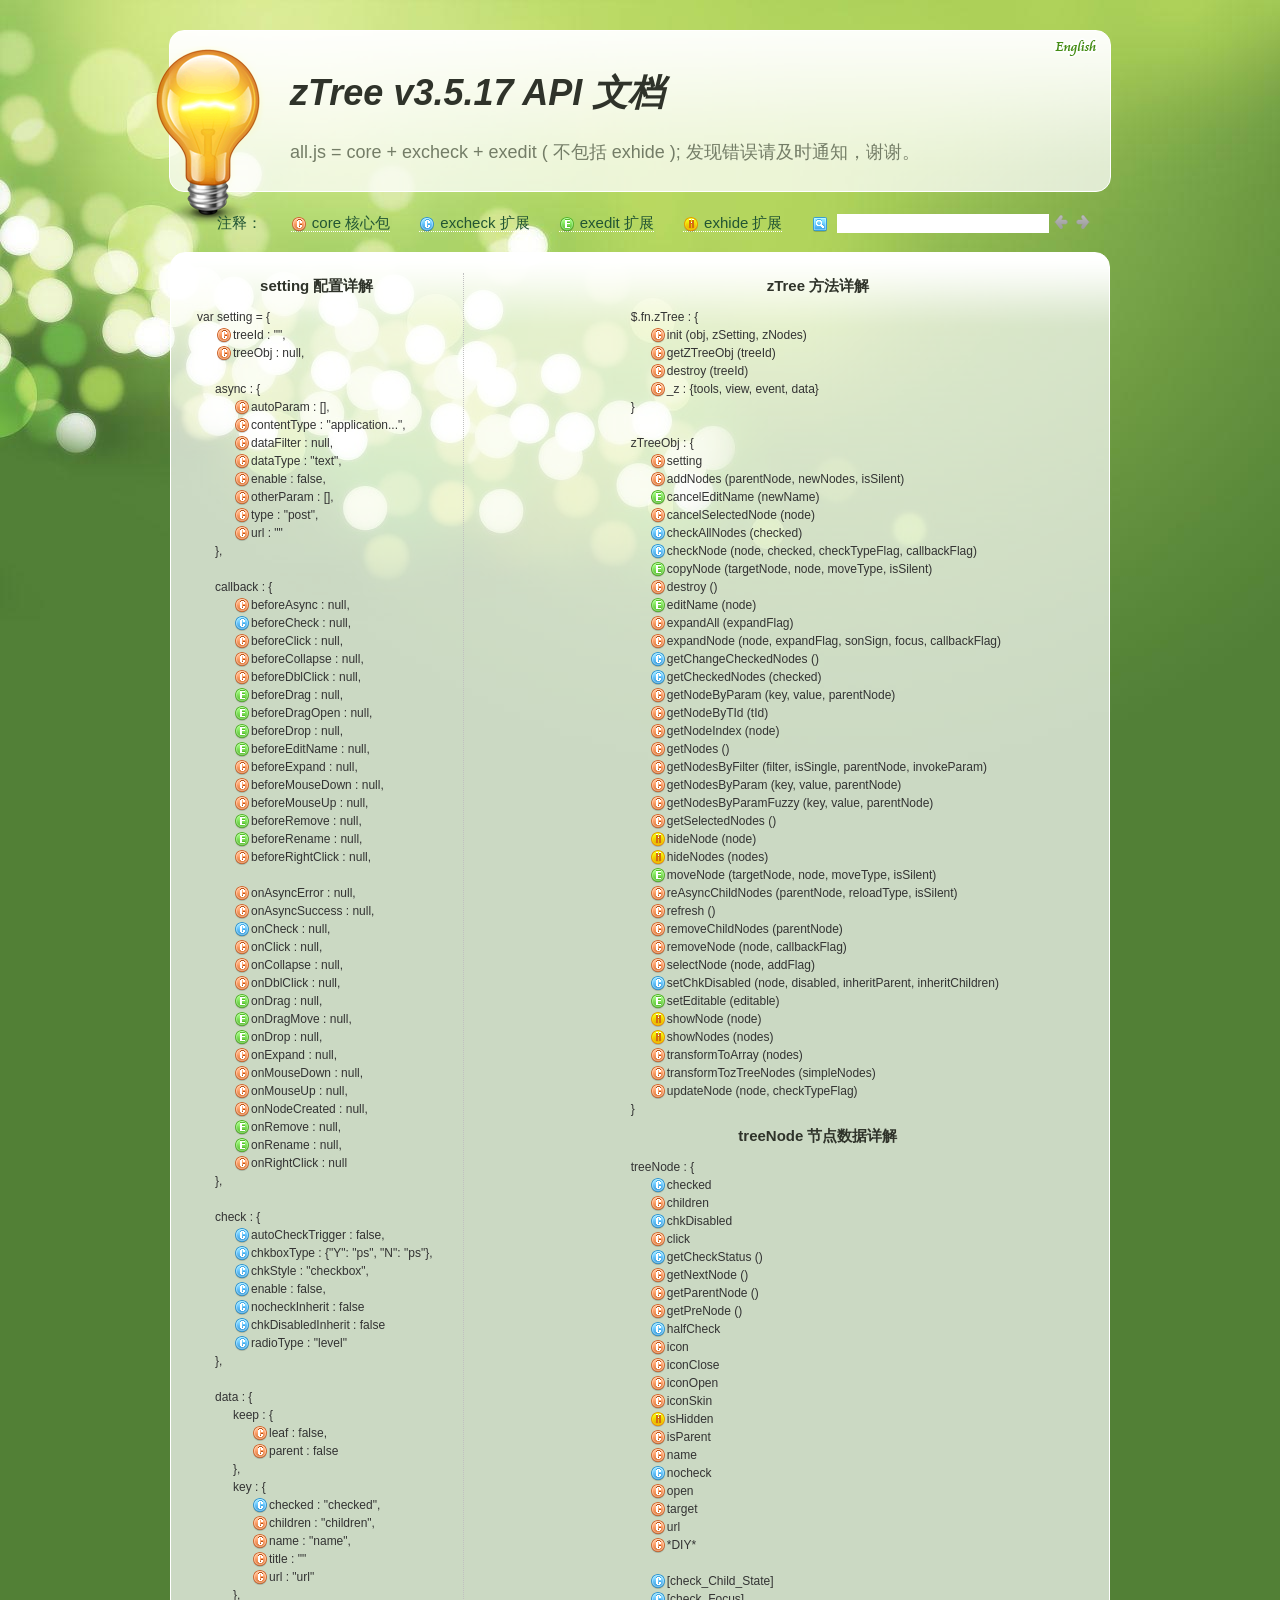
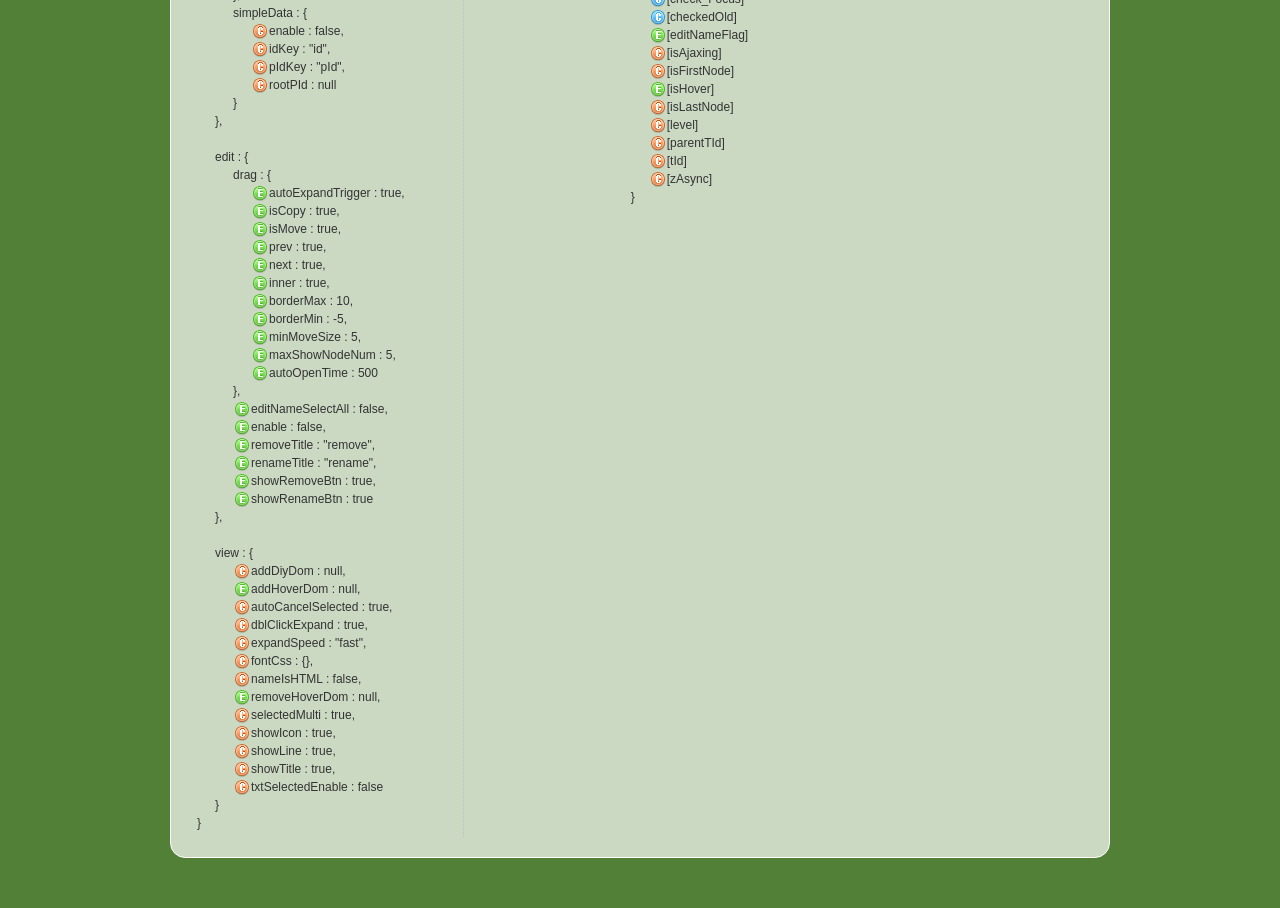
<file: dMarket Maven Webapp/src/main/webapp/static/hui/lib/zTree/v3/api/API_cn.html>
<!DOCTYPE html>
<html>
	<head>
		<meta http-equiv="Content-Type" content="text/html; charset=UTF-8">
		<title>API 文档 [zTree --  jQuery 树插件]</title>
		<link rel="stylesheet" href="apiCss/common.css" type="text/css">
		<link rel='stylesheet' href='apiCss/zTreeStyleForApi.css' type='text/css'>
		<script type="text/javascript">
			var ie = (function(){
				var undef,
				v = 3,
				div = document.createElement('div'),
				all = div.getElementsByTagName('i');
				while (
				div.innerHTML = '<!--[if gt IE ' + (++v) + ']><i></i><![endif]-->',
				all[0]
			);
				return v > 4 ? v : undef;
			}()), ie6 = (ie === 6),
			path = window.location.pathname.replace(/.*\/([^\/\.]*)\..*/g,"$1"),
			langLib = [];
			ie = ie<9;
			if(ie) {
				document.write('<link rel="stylesheet" href="apiCss/common_ie6.css" type="text/css">');
			}
			var lang = "cn",
			ajaxMsg = "如果你使用的是 Chrome 浏览器，那么请把 API 文档发布到 web 服务目录下访问。\n\n（Chrome 浏览器不支持本地 ajax 访问, 即：file://）";

		</script>
	</head>
	<body>
		<div id="header_wrap" class="header_wrap" style="padding-top: 30px;">
			<div id="header" class="header round">
				<div class="light-bulb" alt=""></div>
				<div class="ieSuggest">浏览本网站建议您使用 Chrome、FireFox、Opera、IE9 等浏览器（只要不是 IE6 7 8 就行）, 速度会更快，画面会更炫！</div>
				<div class="google_plus"><g:plusone></g:plusone></div>
				<div class="header-text">
					<h1><em>zTree v3.5.17 API 文档</em></h1><p></p>
					<p>all.js = core + excheck + exedit ( 不包括 exhide ); 发现错误请及时通知，谢谢。</p>
				</div>
				<ul class="shortcuts language" style="top:0;">
					<li><a href="API_en.html" onclick="window.location.href='API_en.html'"><button class="ico en" title="英文版" type="button"></button><span class=""></span></a></li>
				</ul>
			</div>
		</div>
		<div id="content_wrap" class="content_wrap">
			<div id="content" class="content">
				<div class="nav_section">
					<ul>
						<li class="first">注释：</li>
						<li><button class="ico16 z_core" onfocus="this.blur();"></button><span>core 核心包</span></li>
						<li><button class="ico16 z_check" onfocus="this.blur();"></button><span>excheck 扩展</span></li>
						<li><button class="ico16 z_edit" onfocus="this.blur();"></button><span>exedit 扩展</span></li>
						<li><button class="ico16 z_hide" onfocus="this.blur();"></button><span>exhide 扩展</span></li>
						<li class="noline">
							<button class="ico16 z_search" onfocus="this.blur();" title="Enter 以及 左、右键可以快速定位查找结果"></button>
							<input type="text" class="searchKey search empty" value=""><input type="text" class="searchResult search" value="">
							<button class="ico16 searchPrev disabled" onfocus="this.blur();" title="Enter 以及 左、右键可以快速定位查找结果"></button><button class="ico16 searchNext disabled" onfocus="this.blur();" title="Enter 以及 左、右键可以快速定位查找结果"></button>
						</li>
					</ul>
				</div>

				<div id="contentBox" class="contentBox round clearfix">
					<div id="apiContent" class="apiContent">
						<div id="api_setting" class="api_setting left">
							<ul class="api_content_title"><li>setting 配置详解</li></ul>
							<ul id="settingTree" class="ztree"></ul>
						</div>
						<div id="api_function" class="api_function right">
							<ul class="api_content_title"><li>zTree 方法详解</li></ul>
							<ul id="functionTree" class="ztree"></ul>
							<ul class="api_content_title"><li>treeNode 节点数据详解</li></ul>
							<ul id="treenodeTree" class="ztree"></ul>
						</div>
					</div>
				</div>
				<div class="clear"></div>
			</div>
		</div>

		<!-- overlayed -->
		<div id="overlayDiv" class="baby_overlay">
			<div id="overlayContent" class="content round clearfix">
				<div class="overlaySearch">
					<button class="ico16 z_search" onfocus="this.blur();" title="Enter 以及 左、右键可以快速定位查找结果"></button>
					<input type="text" class="searchKey search empty" value=""><input type="text" class="searchResult search" value="">
					<button class="ico16 searchPrev disabled" onfocus="this.blur();" title="Enter 以及 左、右键可以快速定位查找结果"></button><button class="ico16 searchNext disabled" onfocus="this.blur();" title="Enter 以及 左、右键可以快速定位查找结果"></button>
				</div>
				<a id="overlayDivCloseBtn" class="close"></a>
				<div id="overlayDetailDiv" class="details"></div>
			</div>
			<div id="overlayDivArrow" class="baby_overlay_arrow"></div>
		</div>
		<script type="text/javascript" src="apiCss/jquery-1.6.2.min.js"></script>
		<script type='text/javascript' src='apiCss/jquery.ztree.core-3.5.js'></script>
		<script type='text/javascript' src='apiCss/api.js'></script>
		<script type="text/javascript">
			$(document).ready(function(){
				apiContent._init();
			});
		</script>
	</body>
</html>
</file>
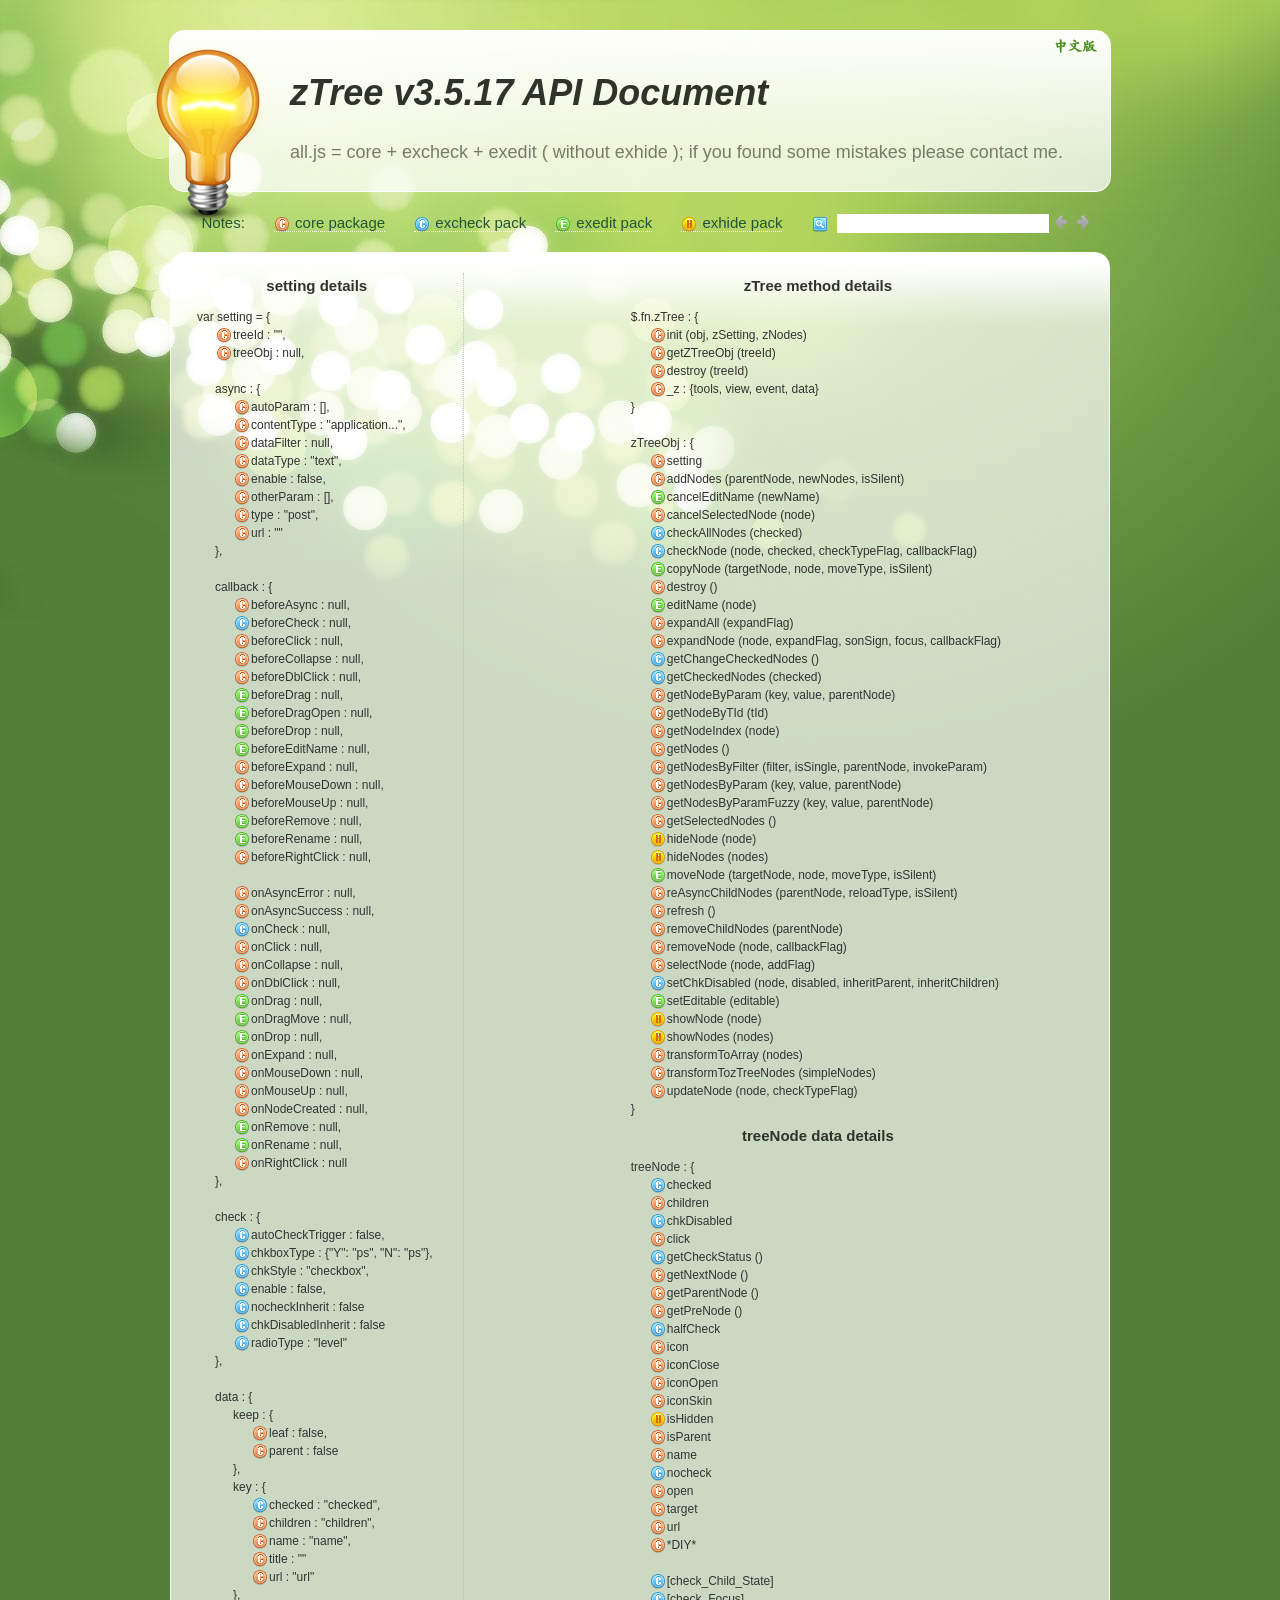
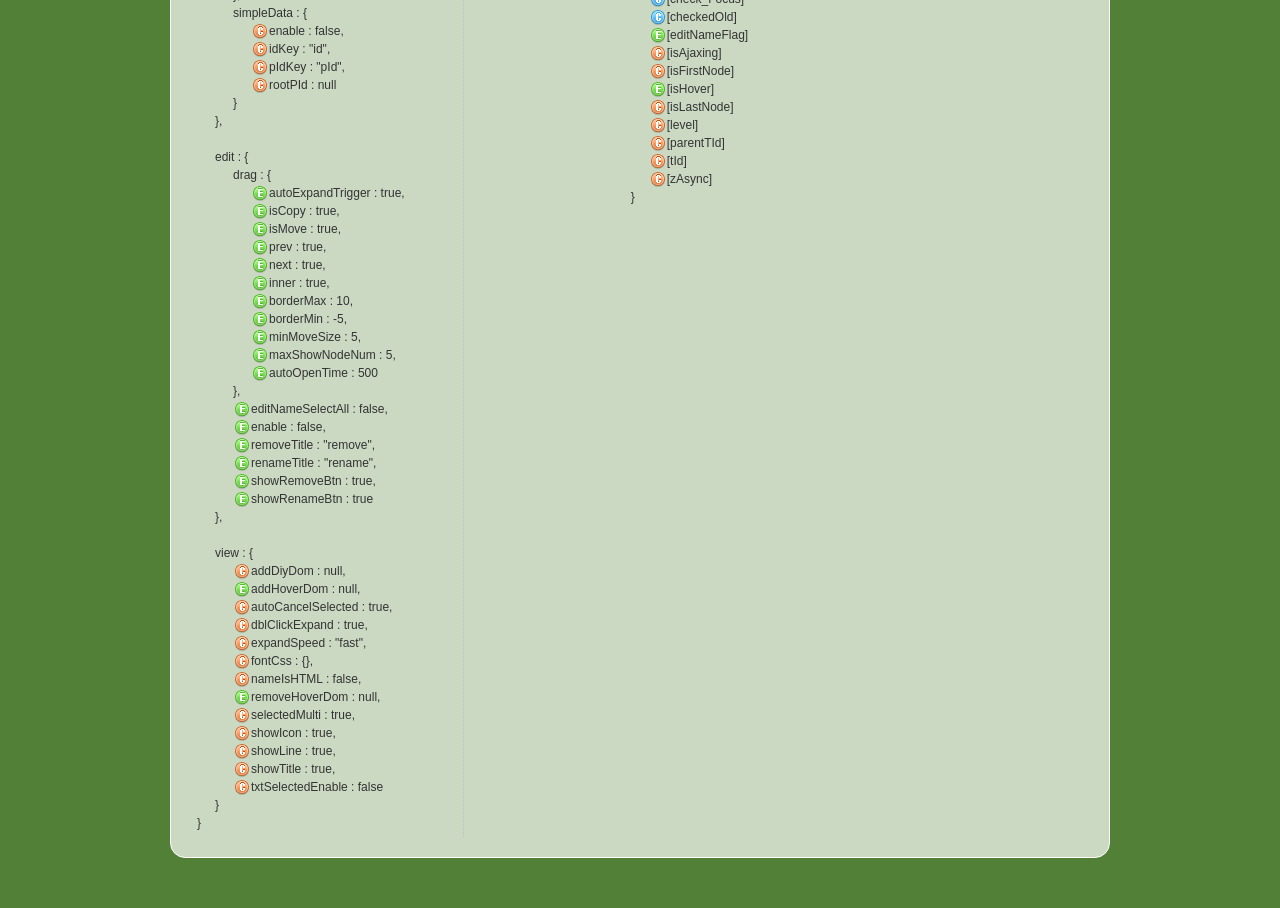
<file: dMarket Maven Webapp/src/main/webapp/static/hui/lib/zTree/v3/api/API_en.html>
<!DOCTYPE html>
<html>
	<head>
		<meta http-equiv="Content-Type" content="text/html; charset=UTF-8">
		<title>API Document [zTree -- jQuery tree plug-ins.]</title>
		<link rel="stylesheet" href="apiCss/common.css" type="text/css">
		<link rel='stylesheet' href='apiCss/zTreeStyleForApi.css' type='text/css'>
		<script type="text/javascript">
			var ie = (function(){
				var undef,
				v = 3,
				div = document.createElement('div'),
				all = div.getElementsByTagName('i');
				while (
				div.innerHTML = '<!--[if gt IE ' + (++v) + ']><i></i><![endif]-->',
				all[0]
			);
				return v > 4 ? v : undef;
			}()), ie6 = (ie === 6),
			path = window.location.pathname.replace(/.*\/([^\/\.]*)\..*/g,"$1"),
			langLib = [];
			ie = ie<9;
			if(ie) {
				document.write('<link rel="stylesheet" href="apiCss/common_ie6.css" type="text/css">');
			}
			var lang = "en",
			ajaxMsg = "If you use chrome browser, please copy the API files to local webserver. \n\n( because chrome browser can't allow AJAX access to 'file://' )";
		</script>
	</head>
	<body>
		<div id="header_wrap" class="header_wrap" style="padding-top: 30px;">
			<div id="header" class="header round">
				<div class="light-bulb" alt=""></div>
				<div class="ieSuggest">If you use the Chrome / FireFox / Opera / IE9 browser will be even more dazzling effect!</div>
				<div class="google_plus"><g:plusone></g:plusone></div>
				<div class="header-text">
					<h1><em>zTree v3.5.17 API Document</em></h1><p></p>
					<p>all.js = core + excheck + exedit ( without exhide ); if you found some mistakes please contact me.</p>
				</div>
				<ul class="shortcuts language" style="top:0;">
					<li><a href="API_cn.html" onclick="window.location.href='API_cn.html'"><button class="ico cn" title="Chinese" type="button"></button><span class=""></span></a></li>
				</ul>
			</div>
		</div>
		<div id="content_wrap" class="content_wrap">
			<div id="content" class="content">
				<div class="nav_section">
					<ul>
						<li class="first">Notes: </li>
						<li><button class="ico16 z_core" onfocus="this.blur();"></button><span>core package</span></li>
						<li><button class="ico16 z_check" onfocus="this.blur();"></button><span>excheck pack</span></li>
						<li><button class="ico16 z_edit" onfocus="this.blur();"></button><span>exedit pack</span></li>
						<li><button class="ico16 z_hide" onfocus="this.blur();"></button><span>exhide pack</span></li>
						<li class="noline">
							<button class="ico16 z_search" onfocus="this.blur();" title="'Enter', 'left' and 'right' key can locate the search results quickly."></button>
							<input type="text" class="searchKey search empty" value=""><input type="text" class="searchResult search" value="">
							<button class="ico16 searchPrev disabled" onfocus="this.blur();" title="'Enter', 'left' and 'right' key can locate the search results quickly."></button><button class="ico16 searchNext disabled" onfocus="this.blur();" title="'Enter', 'left' and 'right' key can locate the search results quickly."></button>
						</li>
					</ul>
				</div>

				<div id="contentBox" class="contentBox round clearfix">
					<div id="apiContent" class="apiContent">
						<div id="api_setting" class="api_setting left">
							<ul class="api_content_title"><li>setting details</li></ul>
							<ul id="settingTree" class="ztree"></ul>
						</div>
						<div id="api_function" class="api_function right">
							<ul class="api_content_title"><li>zTree method details</li></ul>
							<ul id="functionTree" class="ztree"></ul>
							<ul class="api_content_title"><li>treeNode data details</li></ul>
							<ul id="treenodeTree" class="ztree"></ul>
						</div>
					</div>
				</div>
				<div class="clear"></div>
			</div>
		</div>

		<!-- overlayed -->
		<div id="overlayDiv" class="baby_overlay">
			<div id="overlayContent" class="content round clearfix">
				<div class="overlaySearch">
					<button class="ico16 z_search" onfocus="this.blur();" title="'Enter', 'left' and 'right' key can locate the search results quickly."></button>
					<input type="text" class="searchKey search empty" value=""><input type="text" class="searchResult search" value="">
					<button class="ico16 searchPrev disabled" onfocus="this.blur();" title="'Enter', 'left' and 'right' key can locate the search results quickly."></button><button class="ico16 searchNext disabled" onfocus="this.blur();" title="'Enter', 'left' and 'right' key can locate the search results quickly."></button>
				</div>
				<a id="overlayDivCloseBtn" class="close"></a>
				<div id="overlayDetailDiv" class="details"></div>
			</div>
			<div id="overlayDivArrow" class="baby_overlay_arrow"></div>
		</div>
		<script type="text/javascript" src="apiCss/jquery-1.6.2.min.js"></script>
		<script type='text/javascript' src='apiCss/jquery.ztree.core-3.5.js'></script>
		<script type='text/javascript' src='apiCss/api.js'></script>
		<script type="text/javascript">
			$(document).ready(function(){
				apiContent._init();
			});
		</script>
	</body>
</html>
</file>
<file: dMarket Maven Webapp/src/main/webapp/static/hui/lib/Hui-iconfont/1.0.1/iconfont.css>
@font-face {font-family: "Hui-iconfont";
  src: url('iconfont.eot'); /* IE9*/
  src: url('iconfont.eot?#iefix') format('embedded-opentype'), /* IE6-IE8 */
  url('iconfont.woff') format('woff'), /* chrome、firefox */
  url('iconfont.ttf') format('truetype'), /* chrome、firefox、opera、Safari, Android, iOS 4.2+*/
  url('iconfont.svg#Hui-iconfont') format('svg'); /* iOS 4.1- */
}

.Hui-iconfont {
  font-family:"Hui-iconfont" !important;
  font-style:normal;
  -webkit-font-smoothing: antialiased;
  -webkit-text-stroke-width: 0.2px;
  -moz-osx-font-smoothing: grayscale;
}
.Hui-iconfont-gotop:before { content: "\e684"; }
.Hui-iconfont-music:before { content: "\e60f"; }
.Hui-iconfont-tags:before { content: "\e64b"; }
.Hui-iconfont-pad:before { content: "\e64c"; }
.Hui-iconfont-lunzi:before { content: "\e64d"; }
.Hui-iconfont-jiandao:before { content: "\e64e"; }
.Hui-iconfont-xianshiqi:before { content: "\e64f"; }
.Hui-iconfont-zhaoxiangji:before { content: "\e650"; }
.Hui-iconfont-danfanxiangji:before { content: "\e651"; }
.Hui-iconfont-dayinji:before { content: "\e652"; }
.Hui-iconfont-user-zhanzhang:before { content: "\e653"; }
.Hui-iconfont-chajian:before { content: "\e654"; }
.Hui-iconfont-arrow1-bottom:before { content: "\e674"; }
.Hui-iconfont-arrow1-left:before { content: "\e678"; }
.Hui-iconfont-arrow1-top:before { content: "\e679"; }
.Hui-iconfont-arrow1-right:before { content: "\e67a"; }
.Hui-iconfont-jieri:before { content: "\e655"; }
.Hui-iconfont-face-weixiao:before { content: "\e656"; }
.Hui-iconfont-face-chijing:before { content: "\e657"; }
.Hui-iconfont-face-dai:before { content: "\e658"; }
.Hui-iconfont-face-shuaku:before { content: "\e659"; }
.Hui-iconfont-face-mogui:before { content: "\e65a"; }
.Hui-iconfont-face-ganga:before { content: "\e65b"; }
.Hui-iconfont-face-qin:before { content: "\e65c"; }
.Hui-iconfont-face-nu:before { content: "\e65d"; }
.Hui-iconfont-face-zhayan:before { content: "\e65e"; }
.Hui-iconfont-face-shengqi:before { content: "\e65f"; }
.Hui-iconfont-face-ma:before { content: "\e660"; }
.Hui-iconfont-face-bishi:before { content: "\e661"; }
.Hui-iconfont-face-maimeng:before { content: "\e662"; }
.Hui-iconfont-face-jingdai:before { content: "\e663"; }
.Hui-iconfont-face-yun:before { content: "\e664"; }
.Hui-iconfont-home2:before { content: "\e67f"; }
.Hui-iconfont-search2:before { content: "\e665"; }
.Hui-iconfont-share2:before { content: "\e666"; }
.Hui-iconfont-face:before { content: "\e668"; }
.Hui-iconfont-wuliu:before { content: "\e669"; }
.Hui-iconfont-dianpu:before { content: "\e66a"; }
.Hui-iconfont-chexiao:before { content: "\e66b"; }
.Hui-iconfont-zhongzuo:before { content: "\e66c"; }
.Hui-iconfont-zan:before { content: "\e66d"; }
.Hui-iconfont-cai:before { content: "\e66e"; }
.Hui-iconfont-yuyin3:before { content: "\e66f"; }
.Hui-iconfont-cart2-selected:before { content: "\e670"; }
.Hui-iconfont-weizhi:before { content: "\e671"; }
.Hui-iconfont-face-ku:before { content: "\e688"; }
.Hui-iconfont-down:before { content: "\e640"; }
.Hui-iconfont-cart2-man:before { content: "\e672"; }
.Hui-iconfont-card2-kong:before { content: "\e673"; }
.Hui-iconfont-luyin:before { content: "\e619"; }
.Hui-iconfont-html:before { content: "\e69f"; }
.Hui-iconfont-css:before { content: "\e6a0"; }
.Hui-iconfont-android:before { content: "\e6a2"; }
.Hui-iconfont-github:before { content: "\e6d1"; }
.Hui-iconfont-html5:before { content: "\e6d2"; }
.Hui-iconfont-huangguan:before { content: "\e6d3"; }
.Hui-iconfont-news:before { content: "\e616"; }
.Hui-iconfont-slider-right:before { content: "\e63d"; }
.Hui-iconfont-slider-left:before { content: "\e67d"; }
.Hui-iconfont-tuku:before { content: "\e613"; }
.Hui-iconfont-shuru:before { content: "\e647"; }
.Hui-iconfont-sanjiao:before { content: "\e67e"; }
.Hui-iconfont-share-renren:before { content: "\e6d8"; }
.Hui-iconfont-share-tweibo:before { content: "\e6d9"; }
.Hui-iconfont-arrow2-left:before { content: "\e6d4"; }
.Hui-iconfont-paixu:before { content: "\e675"; }
.Hui-iconfont-niming:before { content: "\e624"; }
.Hui-iconfont-add:before { content: "\e600"; }
.Hui-iconfont-root:before { content: "\e62d"; }
.Hui-iconfont-xuanzhong:before { content: "\e676"; }
.Hui-iconfont-weixuanzhong:before { content: "\e677"; }
.Hui-iconfont-arrow2-bottom:before { content: "\e6d5"; }
.Hui-iconfont-arrow2-top:before { content: "\e6d6"; }
.Hui-iconfont-like2:before { content: "\e648"; }
.Hui-iconfont-arrow2-right:before { content: "\e6d7"; }
.Hui-iconfont-share-weixin:before { content: "\e694"; }
.Hui-iconfont-shenhe-tingyong:before { content: "\e631"; }
.Hui-iconfont-gouxuan2:before { content: "\e601"; }
.Hui-iconfont-selected:before { content: "\e617"; }
.Hui-iconfont-jianhao:before { content: "\e6a1"; }
.Hui-iconfont-user-group:before { content: "\e62b"; }
.Hui-iconfont-yiguanzhu:before { content: "\e680"; }
.Hui-iconfont-comment:before { content: "\e622"; }
.Hui-iconfont-tongji-zhu:before { content: "\e618"; }
.Hui-iconfont-like:before { content: "\e649"; }
.Hui-iconfont-shangjia:before { content: "\e6dc"; }
.Hui-iconfont-save:before { content: "\e632"; }
.Hui-iconfont-gongsi:before { content: "\e643"; }
.Hui-iconfont-system:before { content: "\e62e"; }
.Hui-iconfont-pifu:before { content: "\e62a"; }
.Hui-iconfont-msg:before { content: "\e62f"; }
.Hui-iconfont-userid:before { content: "\e602"; }
.Hui-iconfont-cang-selected:before { content: "\e630"; }
.Hui-iconfont-yundown:before { content: "\e641"; }
.Hui-iconfont-help:before { content: "\e633"; }
.Hui-iconfont-chuku:before { content: "\e634"; }
.Hui-iconfont-picture:before { content: "\e646"; }
.Hui-iconfont-ad:before { content: "\e635"; }
.Hui-iconfont-fenlei:before { content: "\e681"; }
.Hui-iconfont-saoyisao:before { content: "\e682"; }
.Hui-iconfont-search:before { content: "\e683"; }
.Hui-iconfont-tuwenxiangqing:before { content: "\e685"; }
.Hui-iconfont-leijipingjia:before { content: "\e686"; }
.Hui-iconfont-hetong:before { content: "\e636"; }
.Hui-iconfont-tongji:before { content: "\e61a"; }
.Hui-iconfont-quanbudingdan:before { content: "\e687"; }
.Hui-iconfont-cang:before { content: "\e61b"; }
.Hui-iconfont-xiaoxi:before { content: "\e68a"; }
.Hui-iconfont-renwu:before { content: "\e637"; }
.Hui-iconfont-more:before { content: "\e68b"; }
.Hui-iconfont-zhizhao:before { content: "\e638"; }
.Hui-iconfont-fabu:before { content: "\e603"; }
.Hui-iconfont-shenhe-butongguo2:before { content: "\e6dd"; }
.Hui-iconfont-share-qq:before { content: "\e67b"; }
.Hui-iconfont-upload:before { content: "\e642"; }
.Hui-iconfont-add2:before { content: "\e604"; }
.Hui-iconfont-jiesuo:before { content: "\e605"; }
.Hui-iconfont-zhongtumoshi:before { content: "\e68c"; }
.Hui-iconfont-datumoshi:before { content: "\e68d"; }
.Hui-iconfont-face2:before { content: "\e68e"; }
.Hui-iconfont-huanyipi:before { content: "\e68f"; }
.Hui-iconfont-shijian:before { content: "\e690"; }
.Hui-iconfont-feedback:before { content: "\e691"; }
.Hui-iconfont-feedback2:before { content: "\e692"; }
.Hui-iconfont-share-pengyouquan:before { content: "\e693"; }
.Hui-iconfont-zan2:before { content: "\e697"; }
.Hui-iconfont-arrow3-bottom:before { content: "\e698"; }
.Hui-iconfont-arrow3-top:before { content: "\e699"; }
.Hui-iconfont-arrow3-right:before { content: "\e69a"; }
.Hui-iconfont-arrow3-left:before { content: "\e69b"; }
.Hui-iconfont-more2:before { content: "\e69c"; }
.Hui-iconfont-cang2-selected:before { content: "\e69d"; }
.Hui-iconfont-cang2:before { content: "\e69e"; }
.Hui-iconfont-dangan:before { content: "\e639"; }
.Hui-iconfont-money:before { content: "\e63a"; }
.Hui-iconfont-share-weibo:before { content: "\e6da"; }
.Hui-iconfont-email:before { content: "\e63b"; }
.Hui-iconfont-tongji-xian:before { content: "\e61c"; }
.Hui-iconfont-bank:before { content: "\e628"; }
.Hui-iconfont-home:before { content: "\e625"; }
.Hui-iconfont-user:before { content: "\e62c"; }
.Hui-iconfont-log:before { content: "\e623"; }
.Hui-iconfont-pages:before { content: "\e626"; }
.Hui-iconfont-sim:before { content: "\e629"; }
.Hui-iconfont-dengdai:before { content: "\e606"; }
.Hui-iconfont-user-add:before { content: "\e607"; }
.Hui-iconfont-file:before { content: "\e63e"; }
.Hui-iconfont-share-douban:before { content: "\e67c"; }
.Hui-iconfont-share-zhihu:before { content: "\e689"; }
.Hui-iconfont-daochu:before { content: "\e644"; }
.Hui-iconfont-daoru:before { content: "\e645"; }
.Hui-iconfont-weigouxuan2:before { content: "\e608"; }
.Hui-iconfont-phone:before { content: "\e696"; }
.Hui-iconfont-manage2:before { content: "\e63c"; }
.Hui-iconfont-edit:before { content: "\e6df"; }
.Hui-iconfont-del2:before { content: "\e609"; }
.Hui-iconfont-avatar:before { content: "\e60a"; }
.Hui-iconfont-del:before { content: "\e60b"; }
.Hui-iconfont-edit1:before { content: "\e60c"; }
.Hui-iconfont-apple:before { content: "\e64a"; }
.Hui-iconfont-xiajia:before { content: "\e6de"; }
.Hui-iconfont-manage:before { content: "\e61d"; }
.Hui-iconfont-user2:before { content: "\e60d"; }
.Hui-iconfont-share-qzone:before { content: "\e6c8"; }
.Hui-iconfont-suoding:before { content: "\e60e"; }
.Hui-iconfont-tel2:before { content: "\e6a3"; }
.Hui-iconfont-order:before { content: "\e627"; }
.Hui-iconfont-shujutongji:before { content: "\e61e"; }
.Hui-iconfont-del3:before { content: "\e6e2"; }
.Hui-iconfont-add3:before { content: "\e610"; }
.Hui-iconfont-add4:before { content: "\e61f"; }
.Hui-iconfont-key:before { content: "\e63f"; }
.Hui-iconfont-yuyin2:before { content: "\e6a4"; }
.Hui-iconfont-yuyin:before { content: "\e6a5"; }
.Hui-iconfont-close:before { content: "\e6a6"; }
.Hui-iconfont-xuanze:before { content: "\e6a7"; }
.Hui-iconfont-xuanzhong1:before { content: "\e6a8"; }
.Hui-iconfont-yiguanzhu1:before { content: "\e6a9"; }
.Hui-iconfont-share:before { content: "\e6aa"; }
.Hui-iconfont-zhuanfa:before { content: "\e6ab"; }
.Hui-iconfont-tianqi-duoyun:before { content: "\e6ac"; }
.Hui-iconfont-tianqi-mai:before { content: "\e6ad"; }
.Hui-iconfont-tianqi-qing:before { content: "\e6ae"; }
.Hui-iconfont-tianqi-wu:before { content: "\e6af"; }
.Hui-iconfont-tianqi-xue:before { content: "\e6b0"; }
.Hui-iconfont-tianqi-yin:before { content: "\e6b1"; }
.Hui-iconfont-tianqi-yu:before { content: "\e6b2"; }
.Hui-iconfont-daipingjia:before { content: "\e6b3"; }
.Hui-iconfont-vip-card2:before { content: "\e6b4"; }
.Hui-iconfont-jifen:before { content: "\e6b5"; }
.Hui-iconfont-youhuiquan:before { content: "\e6b6"; }
.Hui-iconfont-hongbao:before { content: "\e6b7"; }
.Hui-iconfont-cart-selected:before { content: "\e6b8"; }
.Hui-iconfont-cart-kong:before { content: "\e6b9"; }
.Hui-iconfont-jiangjia:before { content: "\e6ba"; }
.Hui-iconfont-liwu:before { content: "\e6bb"; }
.Hui-iconfont-caiqie:before { content: "\e6bc"; }
.Hui-iconfont-xuanzhuan:before { content: "\e6bd"; }
.Hui-iconfont-bigpic:before { content: "\e6be"; }
.Hui-iconfont-list:before { content: "\e6bf"; }
.Hui-iconfont-middle:before { content: "\e6c0"; }
.Hui-iconfont-hot:before { content: "\e6c1"; }
.Hui-iconfont-paishe:before { content: "\e6c2"; }
.Hui-iconfont-hot1:before { content: "\e6c3"; }
.Hui-iconfont-new:before { content: "\e6c4"; }
.Hui-iconfont-xiaoxi1:before { content: "\e6c5"; }
.Hui-iconfont-canshu:before { content: "\e6c6"; }
.Hui-iconfont-tel:before { content: "\e6c7"; }
.Hui-iconfont-dingwei:before { content: "\e6c9"; }
.Hui-iconfont-hongbao2:before { content: "\e6ca"; }
.Hui-iconfont-2code:before { content: "\e6cb"; }
.Hui-iconfont-vip:before { content: "\e6cc"; }
.Hui-iconfont-tishi:before { content: "\e6cd"; }
.Hui-iconfont-dingyue:before { content: "\e6ce"; }
.Hui-iconfont-yulan:before { content: "\e695"; }
.Hui-iconfont-usergroup2:before { content: "\e611"; }
.Hui-iconfont-goods:before { content: "\e620"; }
.Hui-iconfont-paixingbang:before { content: "\e6cf"; }
.Hui-iconfont-kefu:before { content: "\e6d0"; }
.Hui-iconfont-picture1:before { content: "\e612"; }
.Hui-iconfont-weigouxuan:before { content: "\e614"; }
.Hui-iconfont-shenhe-weitongguo:before { content: "\e6e0"; }
.Hui-iconfont-shenhe-tongguo:before { content: "\e6e1"; }
.Hui-iconfont-tongji-bing:before { content: "\e621"; }
.Hui-iconfont-gouxuan:before { content: "\e615"; }
</file>
<file: dMarket Maven Webapp/src/main/webapp/static/hui/lib/zTree/v3/api/apiCss/common.css>
/* Resets */
html, body, div, span, applet, object, iframe, h1, h2, h3, h4, h5, h6, p, blockquote, pre, a, abbr, acronym, address, big, cite, code, del, dfn, em, font, img, ins, kbd, q, s, samp, small, strike, strong, sub, sup, tt, var, dl, dt, dd, ol, ul, li, fieldset, form, label, legend, table, caption, tbody, tfoot, thead, tr, th, td {
	margin: 0;padding: 0;border: 0;outline: 0;font-weight: inherit;font-style: inherit;font-size: 100%;font-family: inherit;vertical-align: baseline;}
:focus {outline: 0;}
body {color: #2f332a;font: 15px/21px Arial, Helvetica, simsun, sans-serif;background: #528036 url(img/background.jpg) no-repeat fixed 0 0;}
p {padding-bottom: 20px;}
ol, ul {list-style: none;}
table {border-collapse: separate;border-spacing: 0;}
caption, th, td {text-align: left;font-weight: normal;}
strong {font-weight: bold;}
em {font-style: italic;}
hr {display: none;}
.font1 {color: white;background-color: #528036;}
.right {float: right;}
.left {float: left;}
.hide {display: none;}
.round {-moz-border-radius: 15px;-webkit-border-radius: 15px;-khtml-border-radius: 15px;border-radius: 15px;}
.clear {clear: both;}
.clearfix {display: block;}
.clearfix:after {content: ".";display: block;clear: both;visibility: hidden;line-height: 0;height: 0;}
html[xmlns] .clearfix {display: block;}
* html .clearfix {height: 1%;}

/* Link Styles */
a {color: #528036;}
a:link, a:visited {text-decoration: none;}
a:hover {color: #000;text-decoration: none;}
a:active {text-decoration: none;}

/* Headings */
h1, h2, h3, h4, h5, h6 {color: #2f332a;font-weight: bold;font-family: Helvetica, Arial, simsun, sans-serif;padding-bottom: 5px;}
h1 {font-size: 36px;line-height: 44px;}
h2 {font-size: 20px;line-height: 20px;}
h3 {font-size: 14px;line-height: 14px;}
h4 {font-size: 14px;font-weight: normal;line-height: 25px;}

/* Wraps */
.header_wrap {position: relative;min-width: 940px;padding: 100px 30px 0 30px;}
.content_wrap {position: relative;min-width: 940px;padding: 0 30px 50px 30px;}
.footer_wrap {bottom: 0;height: 47px;width: 100%;background-color: #1b1b1b;border-top: 1px solid #749e58;}

/* Header */
.header {position: relative;width: 940px;margin: 0 auto;height: 160px;border: 1px solid white;background: transparent url(img/header-bg.png) repeat-x 0 -50px;}
.header-text {padding: 40px 25px 15px 120px;font-size: 18px;line-height: 24px;color: #747d67;font-family: Helvetica, sans-serif;}
.header-text img {padding-bottom: 5px;}
.shortcuts {white-space: nowrap;text-align: right;position: absolute;top: -45px;right: 5px;}
.shortcuts.language {top: -85px;right:0px;}
.shortcuts li {display: inline;font-size: 18px;line-height: 28px;font-family: Helvetica, Arial, simsun, sans-serif;padding-bottom: 5px;margin-left: 30px;cursor: pointer;}
.shortcuts li button {cursor: pointer;}
.shortcuts li span {border-bottom: 1px dotted white;}
.shortcuts li span.selected {padding: 2px;background-color: #528036;}
.shortcuts li a {color: #fff;}
.ieSuggest {display:none;font-size: 12px;color: silver;position: absolute;left: 10px;top: 2px;}
.google_plus {position: absolute;right: 10px; top:10px;}
.light-bulb {position: absolute;left: -20px;bottom: -35px;width:116px;height:180px;background-image:url(img/lightbulb.png);background-repeat: no-repeat;}

/* Content */
.content {position: relative;width: 940px;margin: 0 auto;}
.nav_section {position: relative;height: 20px;font-family: "Myriad Pro", "Trebuchet MS", sans-serif;font-size: 15px;color: #253;padding: 20px 0;}
.nav_section ul {position: absolute;right: 10px;}
.nav_section ul li {display: inline;line-height: 20px;margin: 0 5px 0 20px;border-bottom: 1px dotted white;}
.nav_section ul li.noline {border-bottom: 0;}
.nav_section ul li a {color: #fff;}
.nav_section ul li a.selected {padding: 2px;background-color: #528036;}
.nav_section ul li.first {border: none;}
.content .title {margin: 50px 30px 20px 70px;}
.content li {margin-bottom: 5px;}
.contentBox {position: relative;overflow: hidden;border: 1px solid white;min-height: 200px;line-height: 25px;background: transparent url(img/contact-bg.png) repeat-x 0 0;}

.zTreeInfo {display:none;width: 940px;position: absolute;}
.zTreeInfo p {padding-bottom: 50px;}
.zTreeInfo-left {float: left;width: 280px;height:300px;padding: 0 50px 60px 75px;background:url(img/zTreeIntroduction.jpg) no-repeat 30px 30px;}
.zTreeInfo-right {position: relative;float: right;width: 475px;padding: 0 50px 60px 0;}
.zTreeInfo-right li {font-size: 12px;list-style-type: disc;}

.license {display:none;width: 940px;position: absolute;}

.donateInfo {display:block;width: 940px;position: absolute;}

.links {display:none;width: 940px;position: absolute;}
.links .content {float: left;width: 160px;height:200px;padding: 0 10px 10px 2px;text-align: center;}
.links .content.first {margin-left: 30px;}

.contact {display:none;width: 940px;position: absolute;}
.contact .myhome { position: absolute; top:10px; left:620px; width:300px; height:266px; background: transparent url(img/myhome.gif) scroll no-repeat 0 0;}

.siteTag {position: absolute;left: -16px;top: 109px;z-index: 10;width: 65px;height: 46px;padding:0;margin:0 10px 0 0;
		 vertical-align:middle;border:0 none;background: transparent url(img/siteTag.png) scroll no-repeat 0 0;}
.siteTag.tag_zTreeInfo {background-position: 0 0}
.siteTag.tag_license {background-position: 0 -46px}
.siteTag.tag_donate {background-position: 0 -92px}
.siteTag.tag_contact {background-position: 0 -138px}

.apiContent {width: 940px;}
.apiContent .right {float: right;padding-right: 100px;}
.apiContent .left {float: left;padding-right: 20px;border-right: 1px dotted silver;}
.api_setting {position: relative;margin:20px 0 20px 20px;}
.api_function {position: relative;margin:20px 0 20px 30px;padding-right: 10px;}
.api_content_title {text-align: center;font-weight: bold;}

.demoContent {width: 940px;}
.demoContent .right {float: right;padding: 20px;width: 600px;}
.demoContent .left {float: left;padding: 20px;}
.demoContent iframe {width:600px;min-height: 530px;}

.faqContent {width: 940px;}
.faqContent .right {float: right;padding: 20px;width: 600px;}
.faqContent .left {float: left;padding: 20px;}
.faqContent iframe {width:600px;min-height: 300px;}

.baby_overlay_tmp {position: absolute;top:0; left:-5000px;display:block;visibility: hidden;width:640px;font-size:11px;}
.baby_overlay_tmp .details {padding: 20px;}
.baby_overlay {display:none;position:absolute;z-index:99;left:0; top:0;width:640px;color:#fff;font-size:11px;}
.baby_overlay .content {width:100%; height:100px;overflow: hidden;background: transparent url(img/overlay_bg.png) scroll repeat 0 0;}
.baby_overlay .details {padding:0 20px 20px 20px;}
.baby_overlay .close {background-image:url(img/close.png);position:absolute; right:5px; top:5px;cursor:pointer;height:36px;width:36px;}
.baby_overlay_arrow {background-image:url(img/overlay_arrow.png);background-position:0 0;position:absolute;height:40px;width:40px;left: -40px;}
.baby_overlay_arrow.reverse {background-position:0 -40px;}

/* Footer */
.footer {position: relative;min-width: 1000px;font: 14px/24px arial, helvetica, sans-serif;}
.footer ul {position:absolute;left: 0px;border:1px solid #393939;background:#262626;padding:12px 0px;line-height: 18px;display: none;list-style: none;}
.footer ul li a {display:block;padding: 2px 15px;color: #9c9c9c;text-indent: 0;}
.footer ul li a:hover {text-decoration:none;color: #fff;}
.footer-logo {position:absolute;margin: 10px 0 0 30px;width:122px; height:24px;top:0; left:0;background: transparent url(img/footer-logo.png) no-repeat 0 0;}
.footer_mii {position: absolute;right: 558px;top: 8px;z-index: 10;padding: 4px 0;}
.footer_mii a {font-size:10px;color:#649140}
.footer_mii a:hover {color:#B6D76F}
.footer_siteMap {position: absolute;right: 358px;top: 8px;width: 155px;z-index: 10;padding: 4px 0;}
.footer_siteMap .footer_siteMap_header {width:155px;text-indent: -9999px;background: transparent url(img/footer_siteMap.gif) no-repeat 0 0;}
.footer_siteMap ul {top:-202px;width:180px;}
.footer_siteMap:hover ul {left: 0}
.footer_contact {position: absolute;right: 193px;top: 8px;width: 155px;z-index: 10;padding: 4px 0;}
.footer_contact .footer_contact_header {width:155px;text-indent: -9999px;background: transparent url(img/footer_contact.gif) no-repeat 0px 0px;}
.footer_contact ul {top:-113px;width:153px;}
.footer_contact:hover ul {left: 0}
.footer_download {position: absolute;right: 60px;top: 8px;width: 123px;z-index: 10;padding: 4px 0;}
.footer_download .footer_download_header {width:123px;text-indent: -9999px;background: transparent url(img/footer_download.png) no-repeat 0px 0px;}
.footer_download ul {top:-113px;width:140px;}
.footer_download:hover ul {left: 0}

/* button icon */
button {vertical-align:middle;border:0 none;background: transparent no-repeat 0 0 scroll;}

.shortcuts button.ico {width:24px; height:24px;padding:0; margin:0 10px 0 0;background-image:url(img/menuIcon.png)}
.shortcuts button.home {background-position: 0 0}
.shortcuts button.demo {background-position: 0 -24px}
.shortcuts button.api {background-position: 0 -48px}
.shortcuts button.faq {background-position: 0 -72px}
.shortcuts button.donate {background-position: 0 -144px}
.shortcuts button.download {background-position: 0 -96px}
.shortcuts button.face {background-position: 0 -120px}
.shortcuts button.cn {width:48px; height:24px;padding:0; margin:0 10px 0 0;background-image:url(img/chinese.png)}
.shortcuts button.en {width:48px; height:24px;padding:0; margin:0 10px 0 0;background-image:url(img/english.png)}

.content button.ico {width:24px; height:24px;padding:0; margin:0 10px 0 0;}

.content button.ico16 {width:16px; height:16px;padding:0; margin:0 5px 0 0;background-image:url("img/apiMenu.png");}
button.z_core {margin-top: -4px;background-position:0 0;}
button.z_check {margin-top: -4px;background-position:0 -16px;}
button.z_edit {margin-top: -4px;background-position:0 -32px;}
button.z_hide {margin-top: -4px;background-position:0 -64px;}
button.z_search {margin-top: -4px;background-position:0 -48px;}
button.searchPrev {margin-top: -4px;background-position:-16px 0;cursor:pointer}
button.searchNext {margin-top: -4px;background-position:-16px -16px;cursor:pointer}
button.searchPrev.disabled {margin-top: -4px;background-position:-16px -32px;cursor:auto}
button.searchNext.disabled {margin-top: -4px;background-position:-16px -48px;cursor:auto}
input.search {margin:0;padding:2px 0; border:0;}
input.searchKey {width:150px;}
input.searchResult {margin-left:-3px;width:65px;text-align:right;background-color:white;color:#707070}
input.searchResult.noResult {background-color:#ff6666;color:black}
.baby_overlay div.overlaySearch {text-align:right;padding-right:50px;padding-top:12px;}

/* api overlay*/
.apiDetail .topLine {border-top: 1px dashed #376B29;margin-top: 5px;padding-top: 5px;}
.apiDetail .highlight_red {color:#A60000;}
.apiDetail .highlight_green {color:#A7F43D;}
.apiDetail h1, .apiDetail h2, .apiDetail h3, .apiDetail h4, .apiDetail h5, .apiDetail h6 {color: white;padding: 0;}
.apiDetail h2 {color: #A7F43D;margin: 5px auto;padding: 5px;font-size: 20px;}
.apiDetail h2 span {font-size: 14px;float: right;font-weight: normal;margin: 2px 20px 0 0;vertical-align: bottom;}
.apiDetail h2 span.path {float: left;margin: 2px 0 0 0;vertical-align: bottom;}
.apiDetail h3 {margin: 5px auto;padding: 5px;font-size: 14px;font-weight: normal;}
.apiDetail h3 span.h3_info {margin-left: 20px;font-size: 12px;}
.apiDetail h4 {margin: 0 auto;padding: 0 5px;font-size: 12px;font-weight: normal;line-height: 16px;}
.apiDetail .desc h4 {color: black;}
.apiDetail h4 b{width: 150px;display:inline-block;}
.apiDetail h4 span{width: 230px;display:inline-block;}

.apiDetail pre, .apiDetail .desc {background: #E8FCD6;color: black;margin: 10px;padding: 10px;display: block;}
.apiDetail pre {word-wrap: break-word;}
.apiDetail p{margin-left: 5px;padding: 0;}
.apiDetail .longdesc {margin-top: 5px;}
.apiDetail .longdesc p{font-size: 12px;line-height:1.5;margin:3px 0;}
.apiDetail .longdesc b{font-size: 14px;}
.apiDetail table {border-collapse:collapse;}
.apiDetail table td {border:1px solid silver;text-align: center;vertical-align: middle;}
.apiDetail table thead td {font-weight: bold}

.apiDetail button {width:16px; height:16px; vertical-align:middle; border:0 none; cursor: pointer;
	background-color:transparent; background-repeat:no-repeat; background-attachment: scroll;
	background-image:url("zTreeStyle/img/zTreeStandard.png");}

.apiDetail button.chk {width:13px; height:13px; margin:0 3px 2px 0; cursor: auto}
.apiDetail button.chk.checkbox_false_full {background-position:0 0}
.apiDetail button.chk.checkbox_false_full_focus {background-position:0 -14px}
.apiDetail button.chk.checkbox_false_part {background-position:0 -28px}
.apiDetail button.chk.checkbox_false_part_focus {background-position:0 -42px}
.apiDetail button.chk.checkbox_true_full {background-position:-14px 0}
.apiDetail button.chk.checkbox_true_full_focus {background-position:-14px -14px}
.apiDetail button.chk.checkbox_true_part {background-position:-14px -28px}
.apiDetail button.chk.checkbox_true_part_focus {background-position:-14px -42px}
.apiDetail button.chk.radio_false_full {background-position:-28px 0}
.apiDetail button.chk.radio_false_full_focus {background-position:-28px -14px}
.apiDetail button.chk.radio_false_part {background-position:-28px -28px}
.apiDetail button.chk.radio_false_part_focus {background-position:-28px -42px}
.apiDetail button.chk.radio_true_full {background-position:-42px 0}
.apiDetail button.chk.radio_true_full_focus {background-position:-42px -14px}
.apiDetail button.chk.radio_true_part {background-position:-42px -28px}
.apiDetail button.chk.radio_true_part_focus {background-position:-42px -42px}
</file>
<file: dMarket Maven Webapp/src/main/webapp/static/hui/lib/zTree/v3/api/apiCss/common_ie6.css>
* html{
/*	background-image:url(about:blank);*/
	background-attachment:fixed;
}
html pre {word-wrap: break-word}
.header {background-image: none;background-color: #F0F6E4;}

.ieSuggest {display:block;}
.shortcuts button.cn {filter: progid:DXImageTransform.Microsoft.AlphaImageLoader(src='apiCss/img/chinese.png');background-image: none;}
.shortcuts button.en {filter: progid:DXImageTransform.Microsoft.AlphaImageLoader(src='apiCss/img/english.png');background-image: none;}

.light-bulb {filter: progid:DXImageTransform.Microsoft.AlphaImageLoader(src='apiCss/img/lightbulb.png');background-image: none;}
.contentBox {background-image: none;background-color: #F0F6E4;}
.zTreeInfo {background-image: none;background-color: #F0F6E4;}

.content button.ico16 {*background-image:url("img/apiMenu.gif")}
.siteTag {background-image: none;}
.apiContent .right {float: right;padding-right: 50px;}

div.baby_overlay {background-color: #3C6E31;background-image:none;color:#fff;}
div.baby_overlay .close {filter: progid:DXImageTransform.Microsoft.AlphaImageLoader(src='apiCss/img/overlay_close_IE6.gif');background-image: none;}
.baby_overlay_arrow {background-image:url(img/overlay_arrow.gif);}
.apiDetail button {background-image:url("img/zTreeStandard.gif")}
</file>
<file: dMarket Maven Webapp/src/main/webapp/static/hui/lib/zTree/v3/css/zTreeStyle/zTreeStyle.css>
/*-------------------------------------
zTree Style

version:	3.5.17
author:		Hunter.z
email:		hunter.z@263.net
website:	http://code.google.com/p/jquerytree/

-------------------------------------*/

.ztree * {padding:0; margin:0; font-size:12px; font-family: Verdana, Arial, Helvetica, AppleGothic, sans-serif}
.ztree {margin:0; padding:5px; color:#333}
.ztree li{padding:0; margin:0; list-style:none; line-height:14px; text-align:left; white-space:nowrap; outline:0}
.ztree li ul{ margin:0; padding:0 0 0 18px}
.ztree li ul.line{ background:url(./img/line_conn.gif) 0 0 repeat-y;}

.ztree li a {padding:1px 3px 0 0; margin:0; cursor:pointer; height:17px; color:#333; background-color: transparent;
	text-decoration:none; vertical-align:top; display: inline-block}
.ztree li a:hover {text-decoration:underline}
.ztree li a.curSelectedNode {padding-top:0px; background-color:#FFE6B0; color:black; height:16px; border:1px #FFB951 solid; opacity:0.8;}
.ztree li a.curSelectedNode_Edit {padding-top:0px; background-color:#FFE6B0; color:black; height:16px; border:1px #FFB951 solid; opacity:0.8;}
.ztree li a.tmpTargetNode_inner {padding-top:0px; background-color:#316AC5; color:white; height:16px; border:1px #316AC5 solid;
	opacity:0.8; filter:alpha(opacity=80)}
.ztree li a.tmpTargetNode_prev {}
.ztree li a.tmpTargetNode_next {}
.ztree li a input.rename {height:14px; width:80px; padding:0; margin:0;
	font-size:12px; border:1px #7EC4CC solid; *border:0px}
.ztree li span {line-height:16px; margin-right:2px}
.ztree li span.button {line-height:0; margin:0; width:16px; height:16px; display: inline-block; vertical-align:middle;
	border:0 none; cursor: pointer;outline:none;
	background-color:transparent; background-repeat:no-repeat; background-attachment: scroll;
	background-image:url("./img/zTreeStandard.png"); *background-image:url("./img/zTreeStandard.gif")}

.ztree li span.button.chk {width:13px; height:13px; margin:0 3px 0 0; cursor: auto}
.ztree li span.button.chk.checkbox_false_full {background-position:0 0}
.ztree li span.button.chk.checkbox_false_full_focus {background-position:0 -14px}
.ztree li span.button.chk.checkbox_false_part {background-position:0 -28px}
.ztree li span.button.chk.checkbox_false_part_focus {background-position:0 -42px}
.ztree li span.button.chk.checkbox_false_disable {background-position:0 -56px}
.ztree li span.button.chk.checkbox_true_full {background-position:-14px 0}
.ztree li span.button.chk.checkbox_true_full_focus {background-position:-14px -14px}
.ztree li span.button.chk.checkbox_true_part {background-position:-14px -28px}
.ztree li span.button.chk.checkbox_true_part_focus {background-position:-14px -42px}
.ztree li span.button.chk.checkbox_true_disable {background-position:-14px -56px}
.ztree li span.button.chk.radio_false_full {background-position:-28px 0}
.ztree li span.button.chk.radio_false_full_focus {background-position:-28px -14px}
.ztree li span.button.chk.radio_false_part {background-position:-28px -28px}
.ztree li span.button.chk.radio_false_part_focus {background-position:-28px -42px}
.ztree li span.button.chk.radio_false_disable {background-position:-28px -56px}
.ztree li span.button.chk.radio_true_full {background-position:-42px 0}
.ztree li span.button.chk.radio_true_full_focus {background-position:-42px -14px}
.ztree li span.button.chk.radio_true_part {background-position:-42px -28px}
.ztree li span.button.chk.radio_true_part_focus {background-position:-42px -42px}
.ztree li span.button.chk.radio_true_disable {background-position:-42px -56px}

.ztree li span.button.switch {width:18px; height:18px}
.ztree li span.button.root_open{background-position:-92px -54px}
.ztree li span.button.root_close{background-position:-74px -54px}
.ztree li span.button.roots_open{background-position:-92px 0}
.ztree li span.button.roots_close{background-position:-74px 0}
.ztree li span.button.center_open{background-position:-92px -18px}
.ztree li span.button.center_close{background-position:-74px -18px}
.ztree li span.button.bottom_open{background-position:-92px -36px}
.ztree li span.button.bottom_close{background-position:-74px -36px}
.ztree li span.button.noline_open{background-position:-92px -72px}
.ztree li span.button.noline_close{background-position:-74px -72px}
.ztree li span.button.root_docu{ background:none;}
.ztree li span.button.roots_docu{background-position:-56px 0}
.ztree li span.button.center_docu{background-position:-56px -18px}
.ztree li span.button.bottom_docu{background-position:-56px -36px}
.ztree li span.button.noline_docu{ background:none;}

.ztree li span.button.ico_open{margin-right:2px; background-position:-110px -16px; vertical-align:top; *vertical-align:middle}
.ztree li span.button.ico_close{margin-right:2px; background-position:-110px 0; vertical-align:top; *vertical-align:middle}
.ztree li span.button.ico_docu{margin-right:2px; background-position:-110px -32px; vertical-align:top; *vertical-align:middle}
.ztree li span.button.edit {margin-right:2px; background-position:-110px -48px; vertical-align:top; *vertical-align:middle}
.ztree li span.button.remove {margin-right:2px; background-position:-110px -64px; vertical-align:top; *vertical-align:middle}

.ztree li span.button.ico_loading{margin-right:2px; background:url(./img/loading.gif) no-repeat scroll 0 0 transparent; vertical-align:top; *vertical-align:middle}

ul.tmpTargetzTree {background-color:#FFE6B0; opacity:0.8; filter:alpha(opacity=80)}

span.tmpzTreeMove_arrow {width:16px; height:16px; display: inline-block; padding:0; margin:2px 0 0 1px; border:0 none; position:absolute;
	background-color:transparent; background-repeat:no-repeat; background-attachment: scroll;
	background-position:-110px -80px; background-image:url("./img/zTreeStandard.png"); *background-image:url("./img/zTreeStandard.gif")}

ul.ztree.zTreeDragUL {margin:0; padding:0; position:absolute; width:auto; height:auto;overflow:hidden; background-color:#cfcfcf; border:1px #00B83F dotted; opacity:0.8; filter:alpha(opacity=80)}
.zTreeMask {z-index:10000; background-color:#cfcfcf; opacity:0.0; filter:alpha(opacity=0); position:absolute}

/* level style*/
/*.ztree li span.button.level0 {
	display:none;
}
.ztree li ul.level0 {
	padding:0;
	background:none;
}*/
</file>
<file: dMarket Maven Webapp/src/main/webapp/static/hui/lib/zTree/v3/api/apiCss/zTreeStyleForApi.css>
/*-------------------------------------
zTree Style

version:	3.0
author:		Hunter.z
email:		hunter.z@263.net
website:	http://code.google.com/p/jquerytree/

-------------------------------------*/

.ztree * {padding:0; margin:0; font-size:12px; font-family: Verdana, Arial, Helvetica, AppleGothic, sans-serif}
.ztree {margin:0; padding:5px; color:#333}
.ztree li{padding:0; margin:0; list-style:none; line-height:14px; text-align:left; white-space:nowrap}
.ztree li ul{ margin:0; padding:0 0 0 18px}
.ztree li ul.line{ background:url(./img/line_conn.gif) 0 0 repeat-y;}

.ztree li a {padding:1px 3px 0 0; margin:0; cursor:pointer; color:#333; height:17px; text-decoration:none; vertical-align:top; display: inline-block}
.ztree li a:hover {text-decoration:none}
.ztree li a.curSelectedNode {padding-top:0px; background-color:#FFE6B0; color:black; height:16px; border:1px #FFB951 solid;}
.ztree li a.curSelectedNode_Edit {padding-top:0px; background-color:#FFE6B0; color:black; height:16px; border:1px #FFB951 solid; opacity:0.8; filter:alpha(opacity=80)}
.ztree li a.tmpTargetNode_inner {padding-top:0px; background-color:#316AC5; color:white; height:16px; border:1px #316AC5 solid; opacity:0.8; filter:alpha(opacity=80)}
.ztree li a.tmpTargetNode_prev {}
.ztree li a.tmpTargetNode_next {}
.ztree li a input.rename {height:14px; width:80px; padding:0; margin:0;
	font-size:12px; border:1px #7EC4CC solid; *border:0px}
.ztree li span {line-height:16px; margin-right: 2px}
.ztree li span.button {line-height:0; margin:0;width:16px; height:16px; display: inline-block; vertical-align:middle;
	border:0 none; cursor: pointer;
	background-color:transparent; background-repeat:no-repeat; background-attachment: scroll;
	background-image:url("./img/zTreeStandard.png"); *background-image:url("./img/zTreeStandard.gif")}

.ztree li span.button.switch {width:1px; height:18px; visibility: hidden}

.zTreeDragUL {margin:0; padding:0; position:absolute; background-color:#cfcfcf; border:1px #00B83F dotted; opacity:0.8; filter:alpha(opacity=80)}
.zTreeMask {z-index:10000; background-color:#cfcfcf; opacity:0.0; filter:alpha(opacity=0); position:absolute}

/* level 等级样式*/
/*.ztree li button.level0 {
	display:none;
}
.ztree li ul.level0 {
	padding:0;
	background:none;
}*/

.ztree li span.button.core_ico_docu{margin-right:2px; background-position:-126px 0; vertical-align:top; *vertical-align:middle}
.ztree li span.button.check_ico_docu{margin-right:2px; background-position:-126px -16px; vertical-align:top; *vertical-align:middle}
.ztree li span.button.edit_ico_docu{margin-right:2px; background-position:-126px -32px; vertical-align:top; *vertical-align:middle}
.ztree li span.button.hide_ico_docu{margin-right:2px; background-position:-160px 0; vertical-align:top; *vertical-align:middle}
</file>
